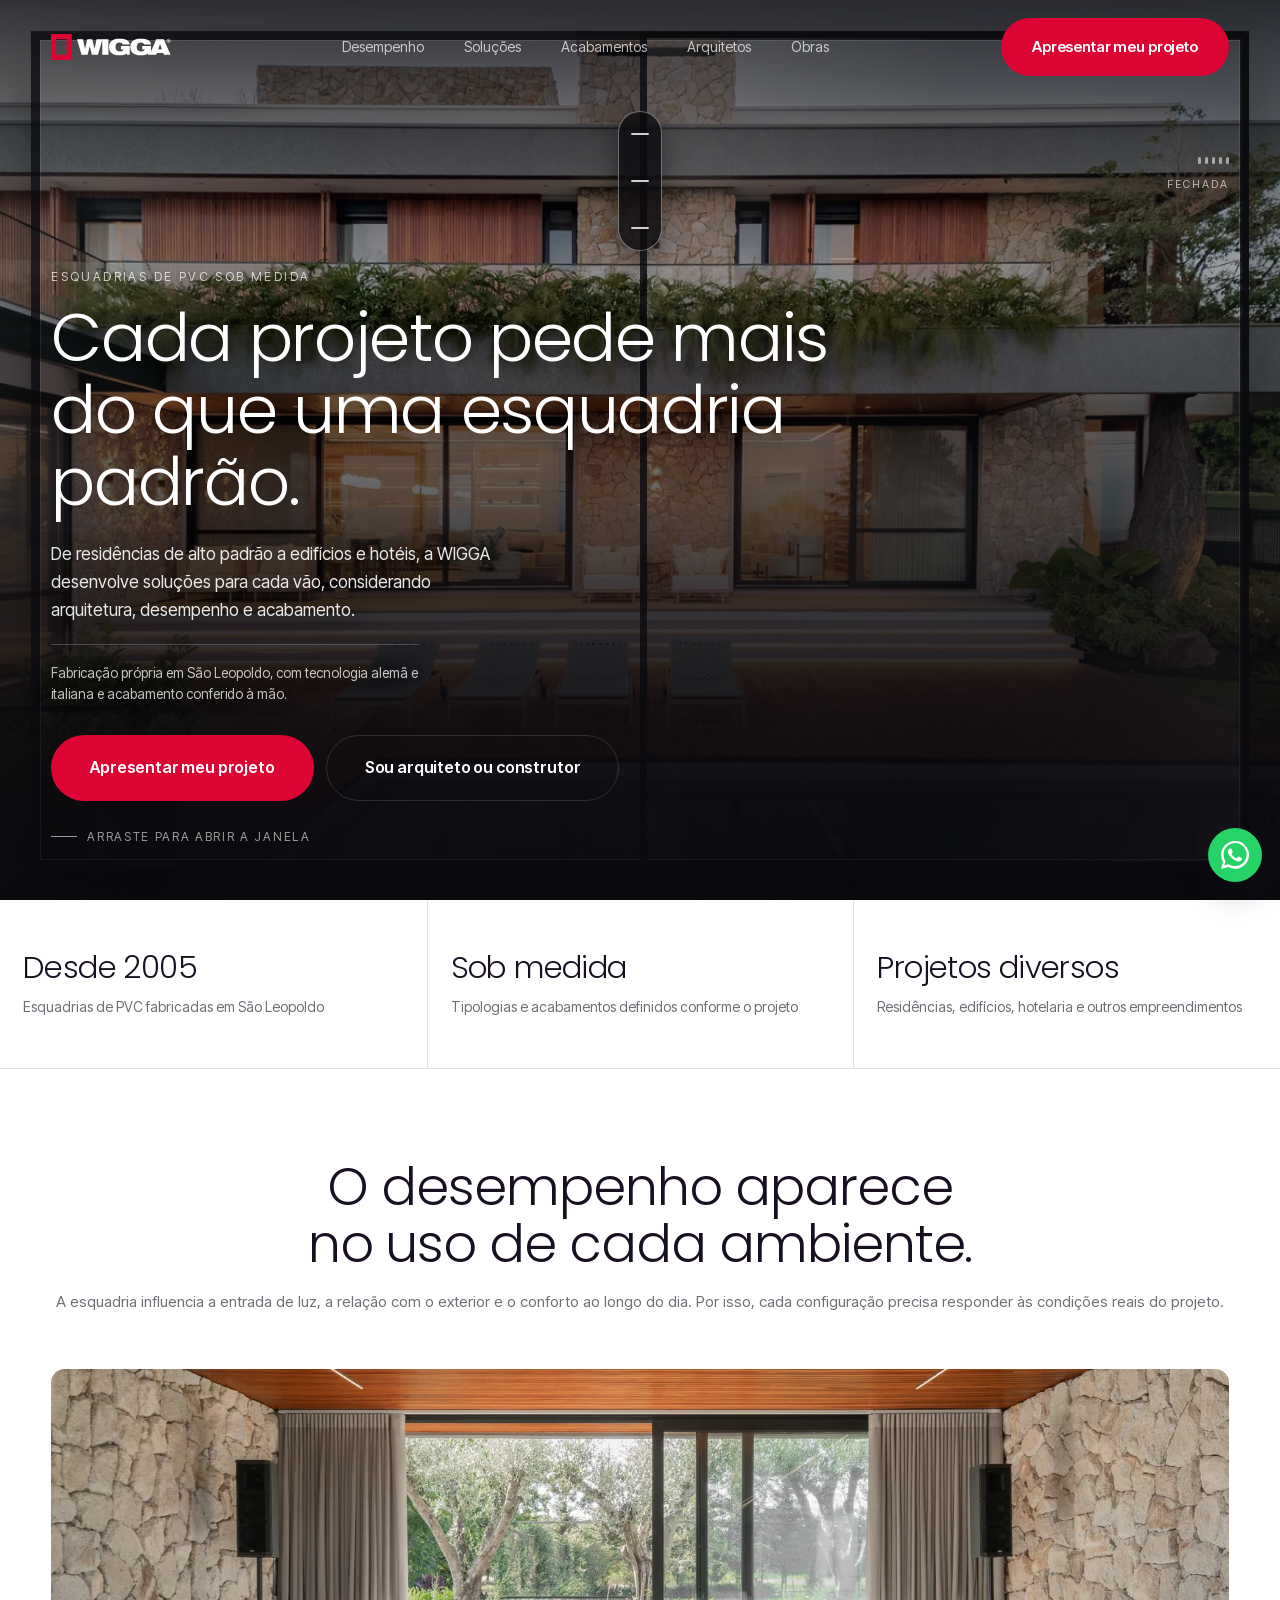
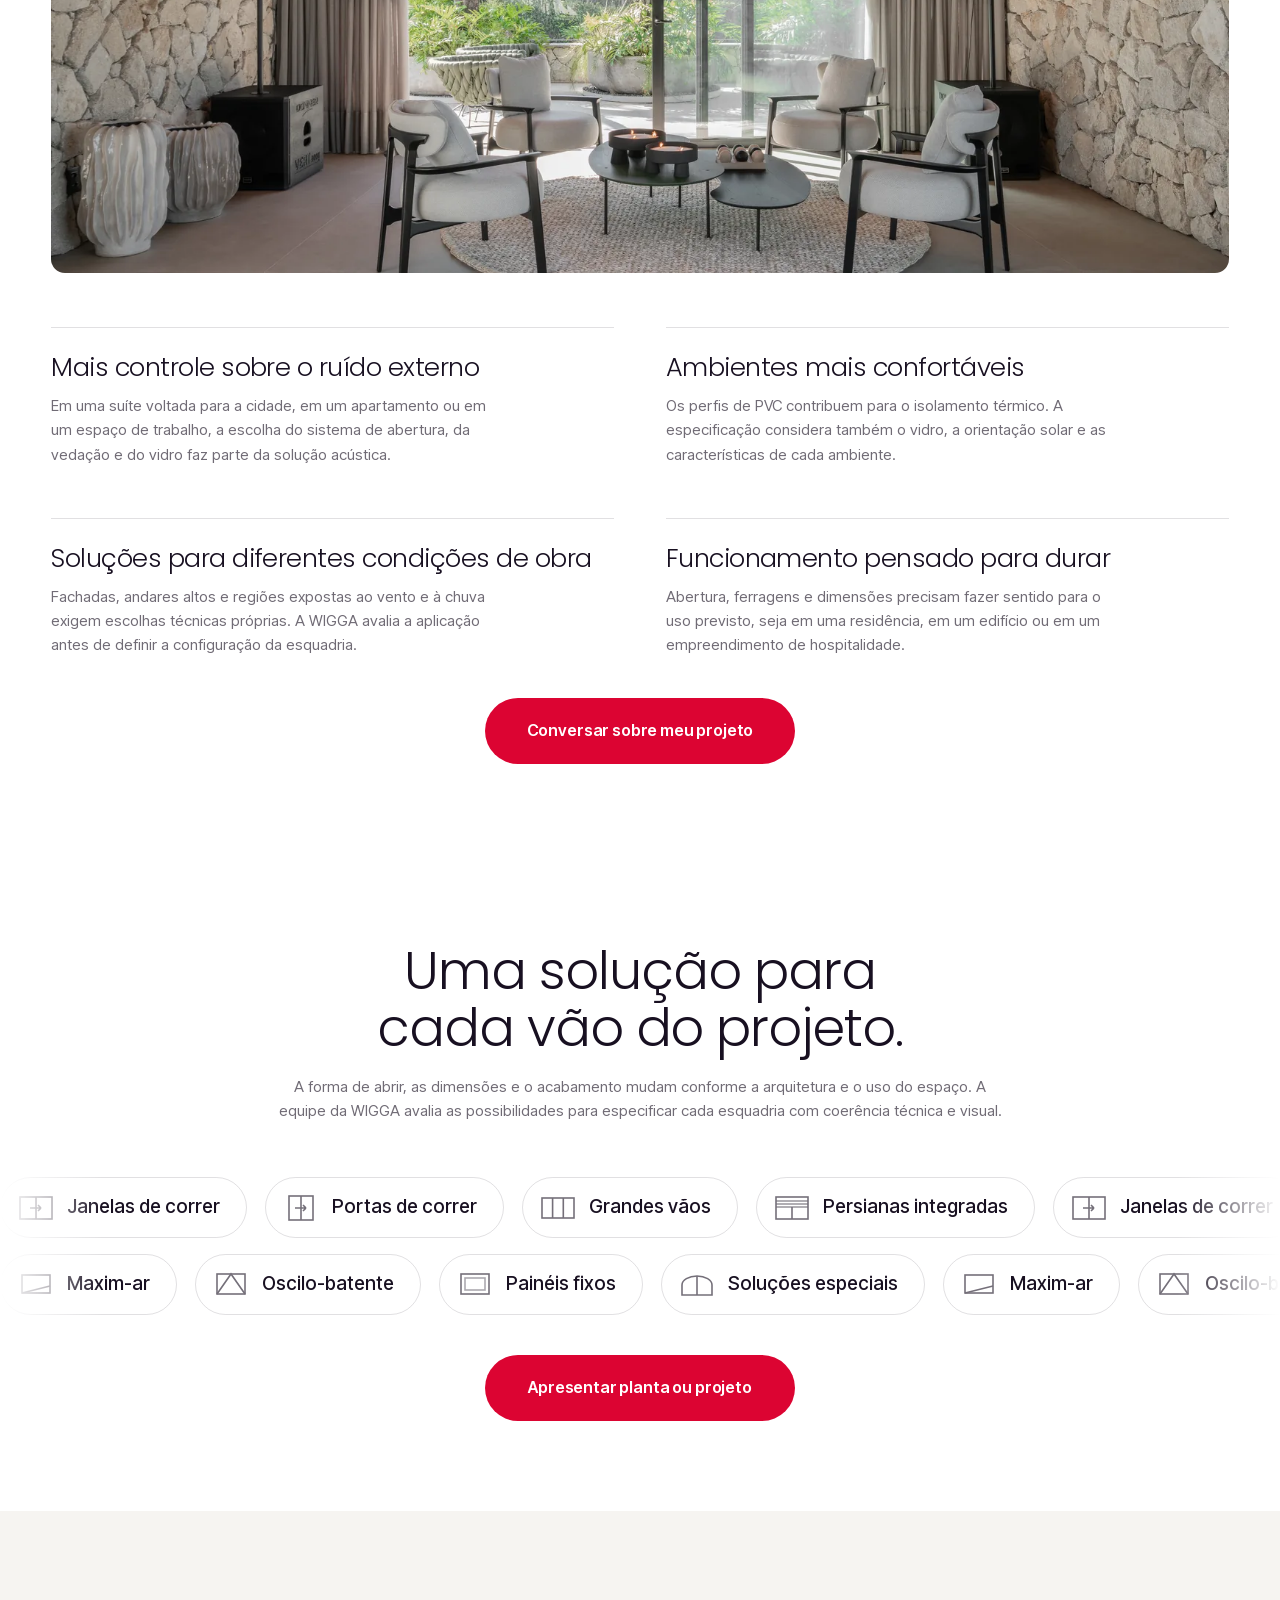
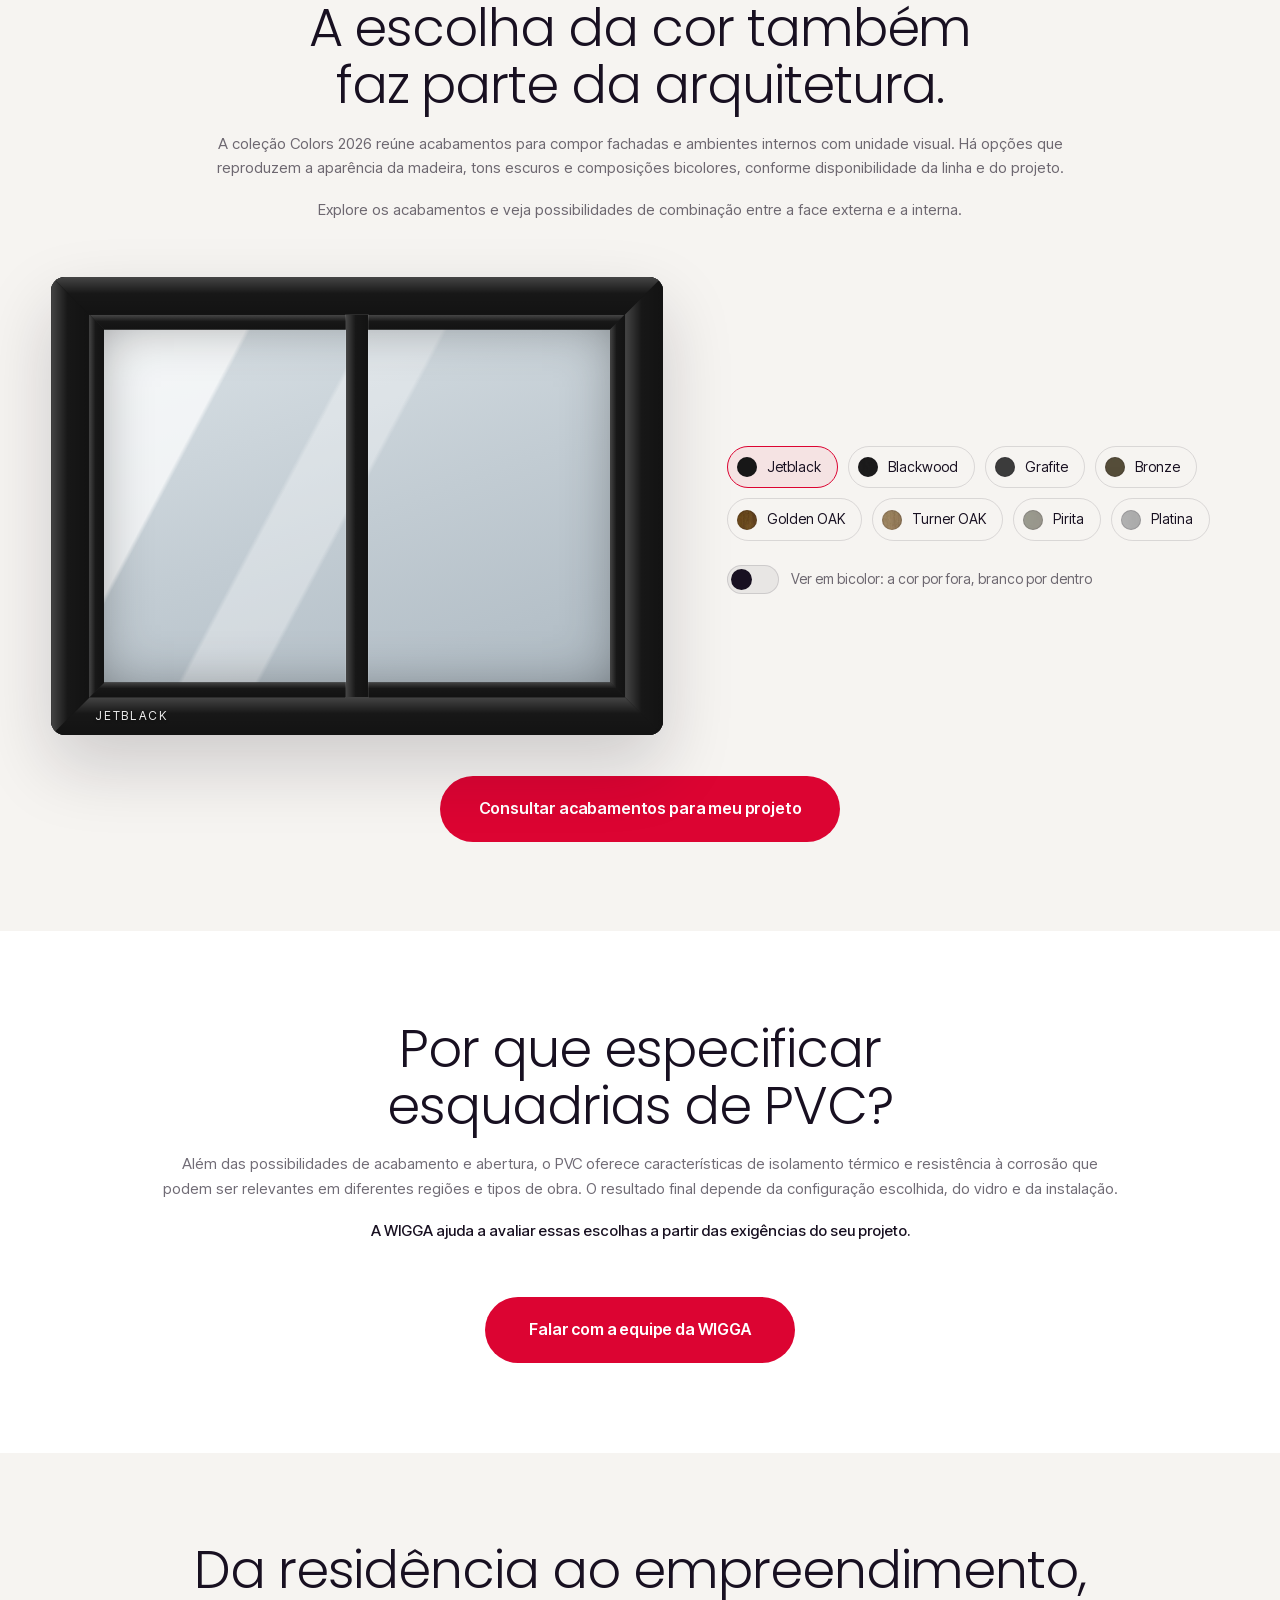
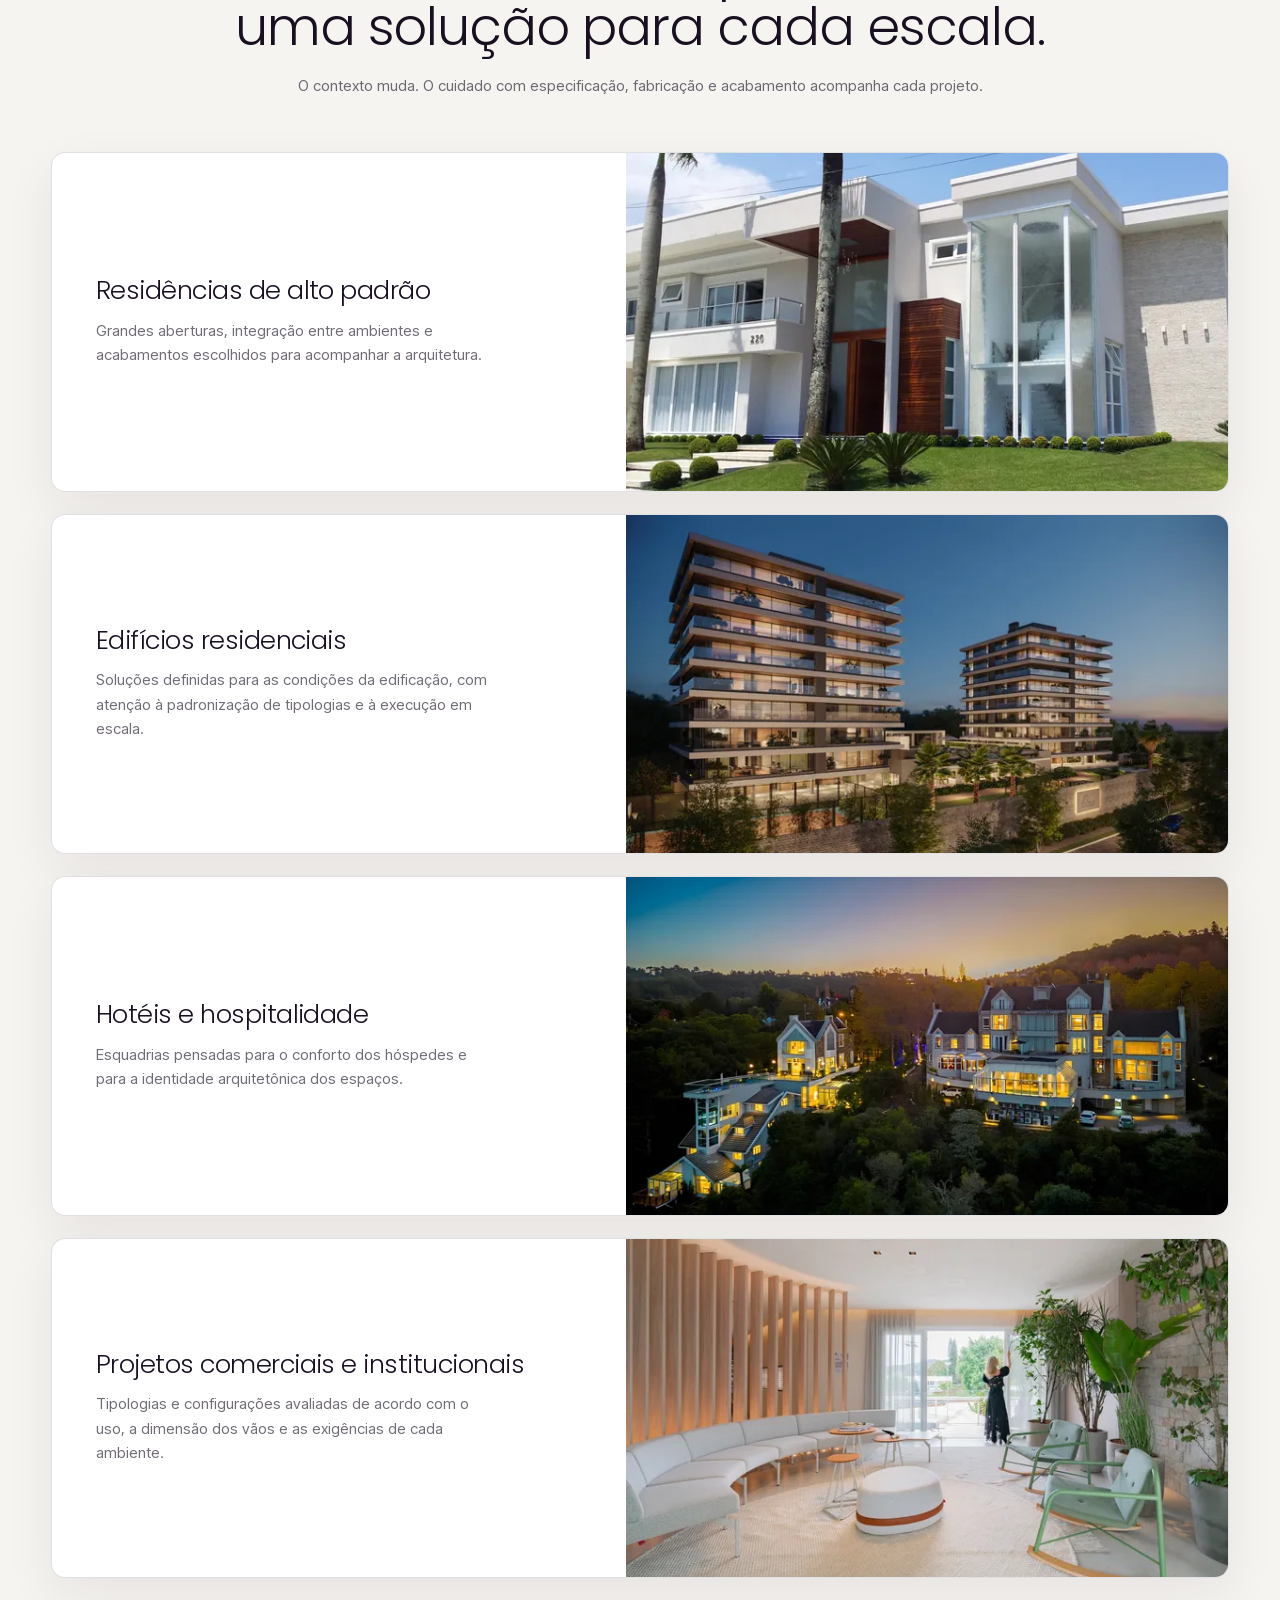
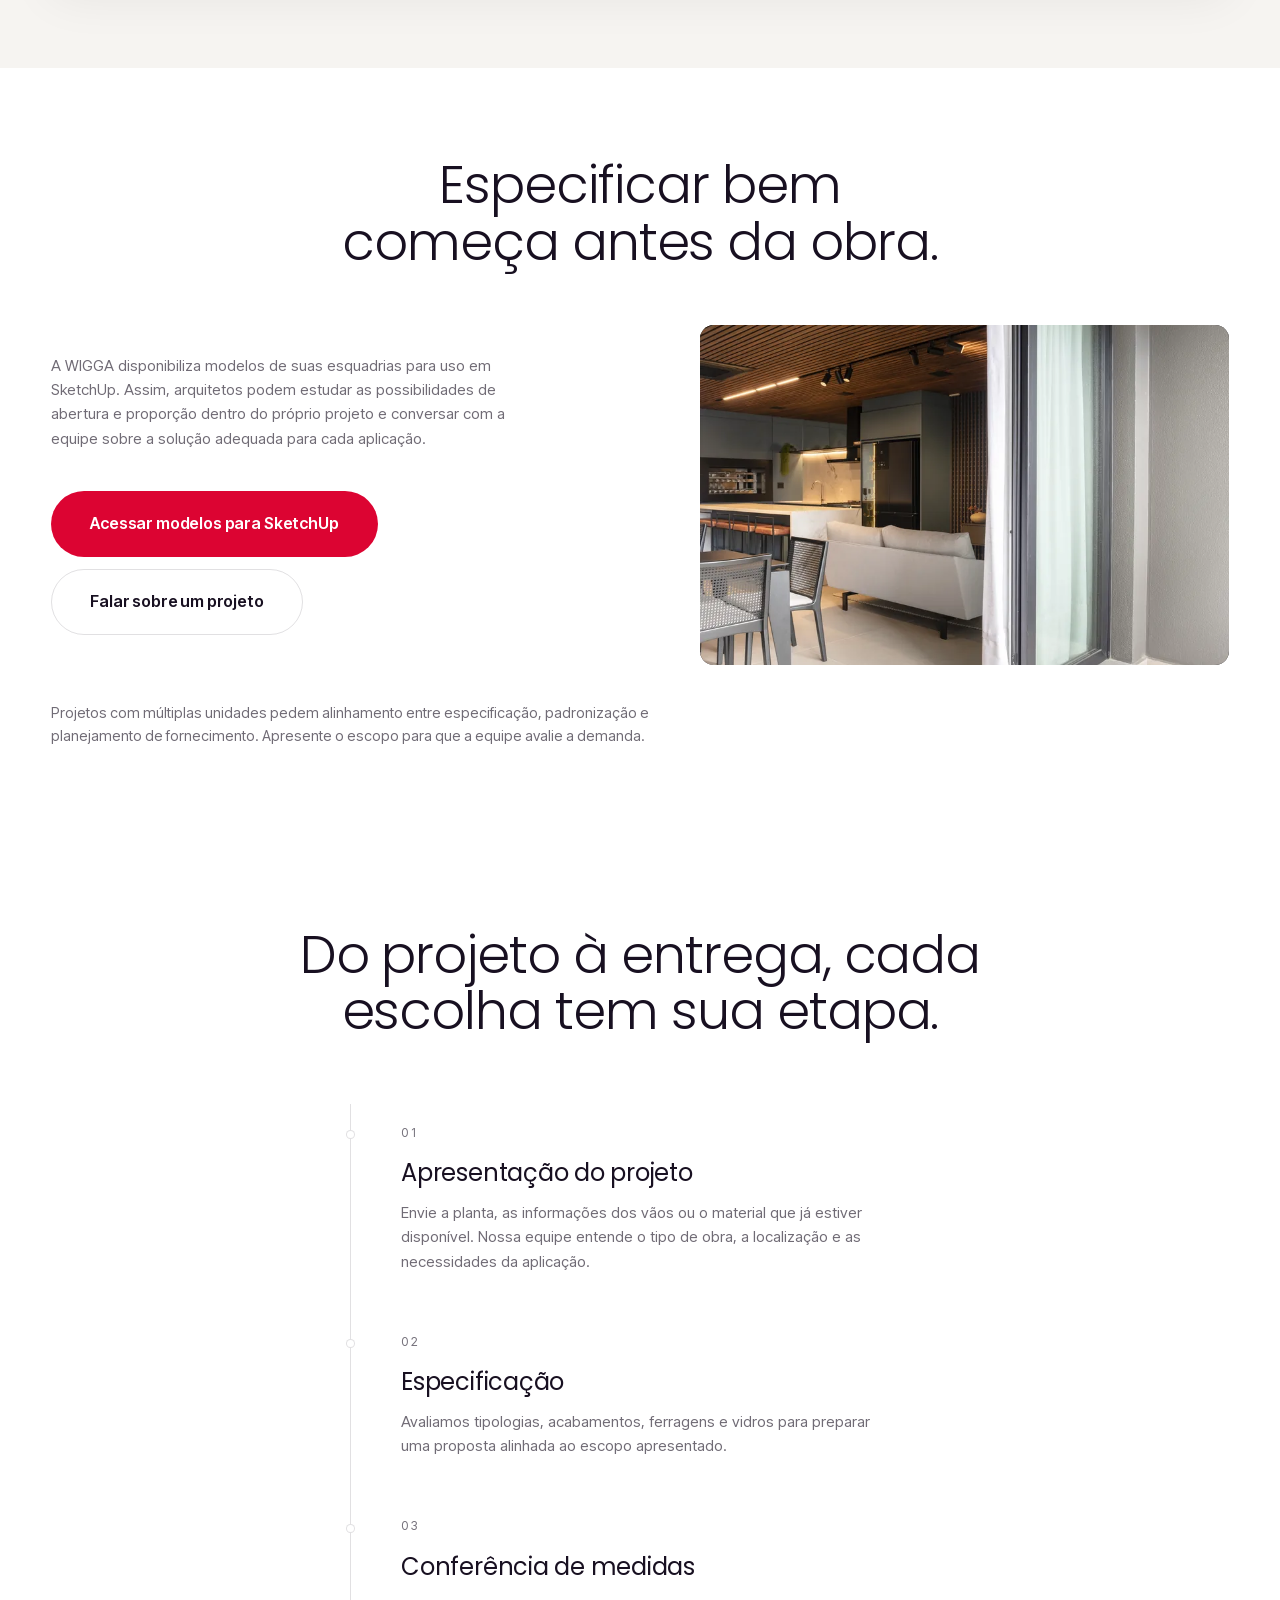
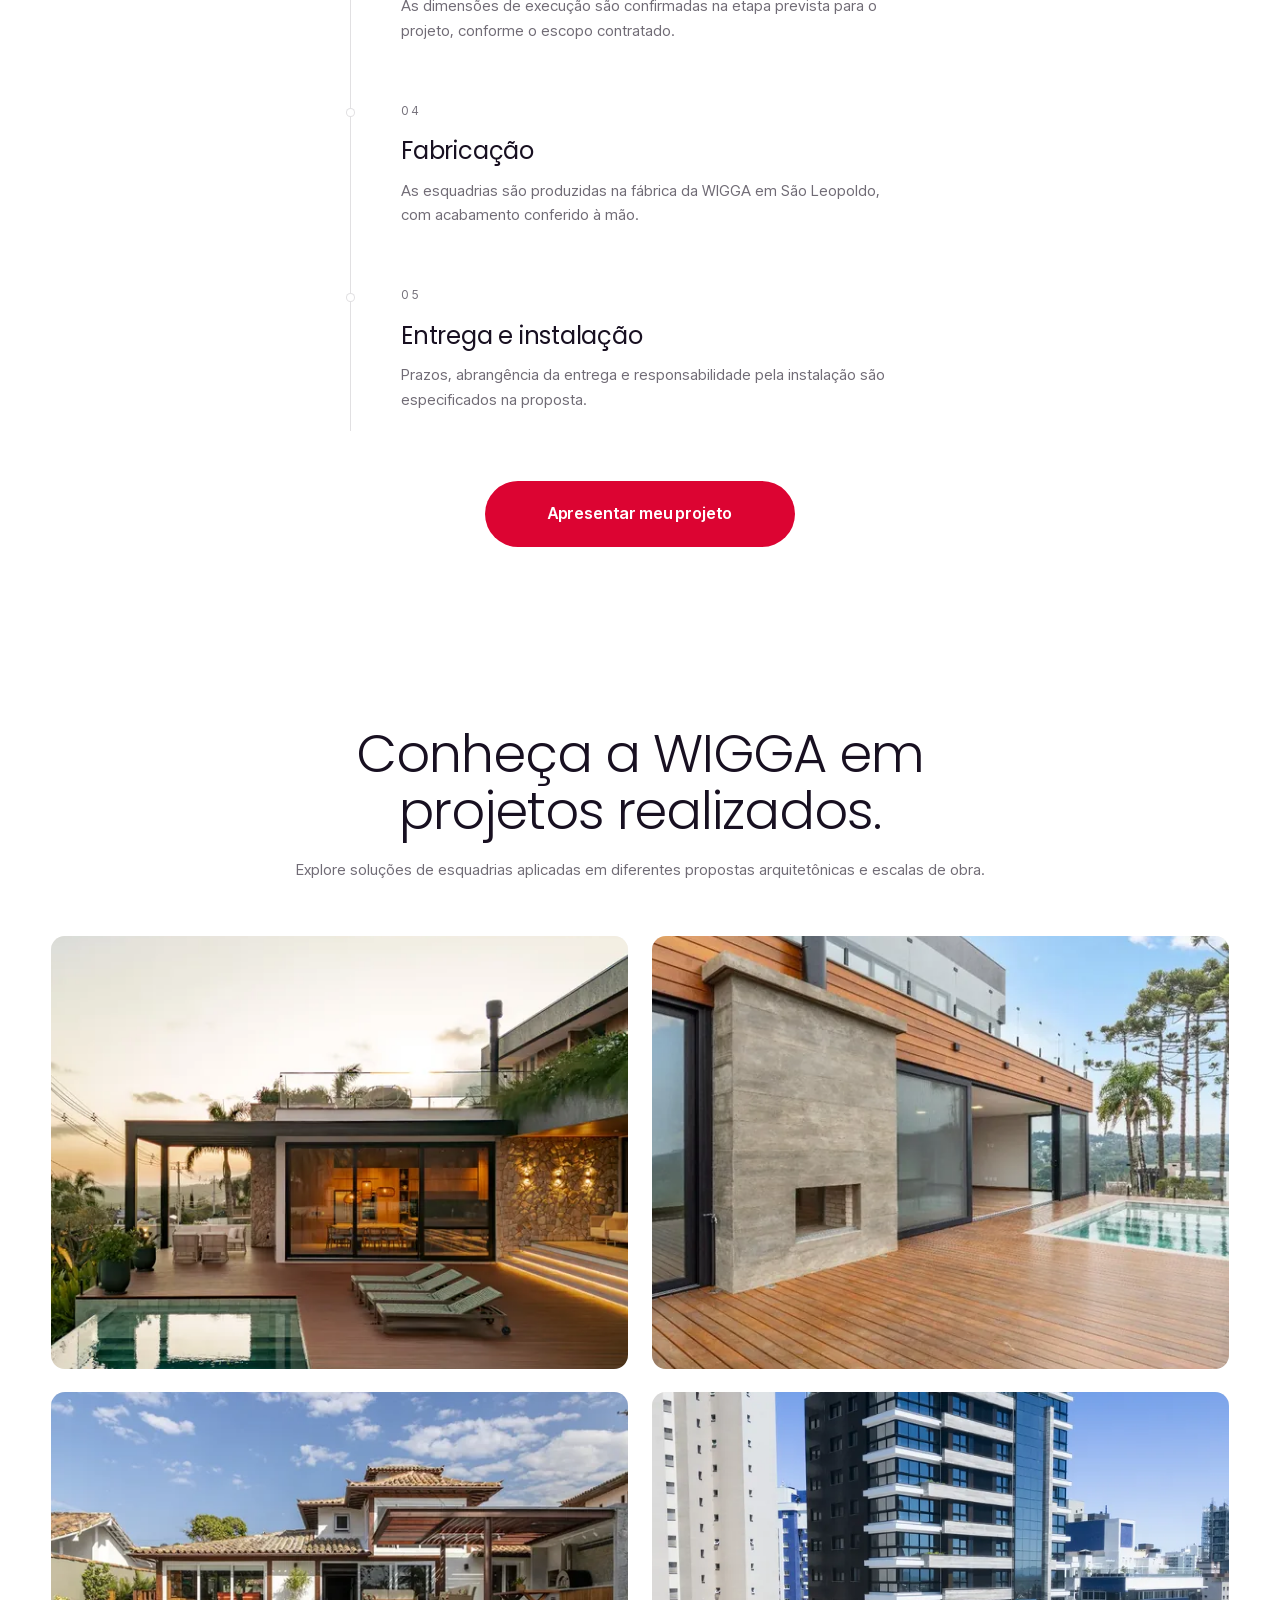
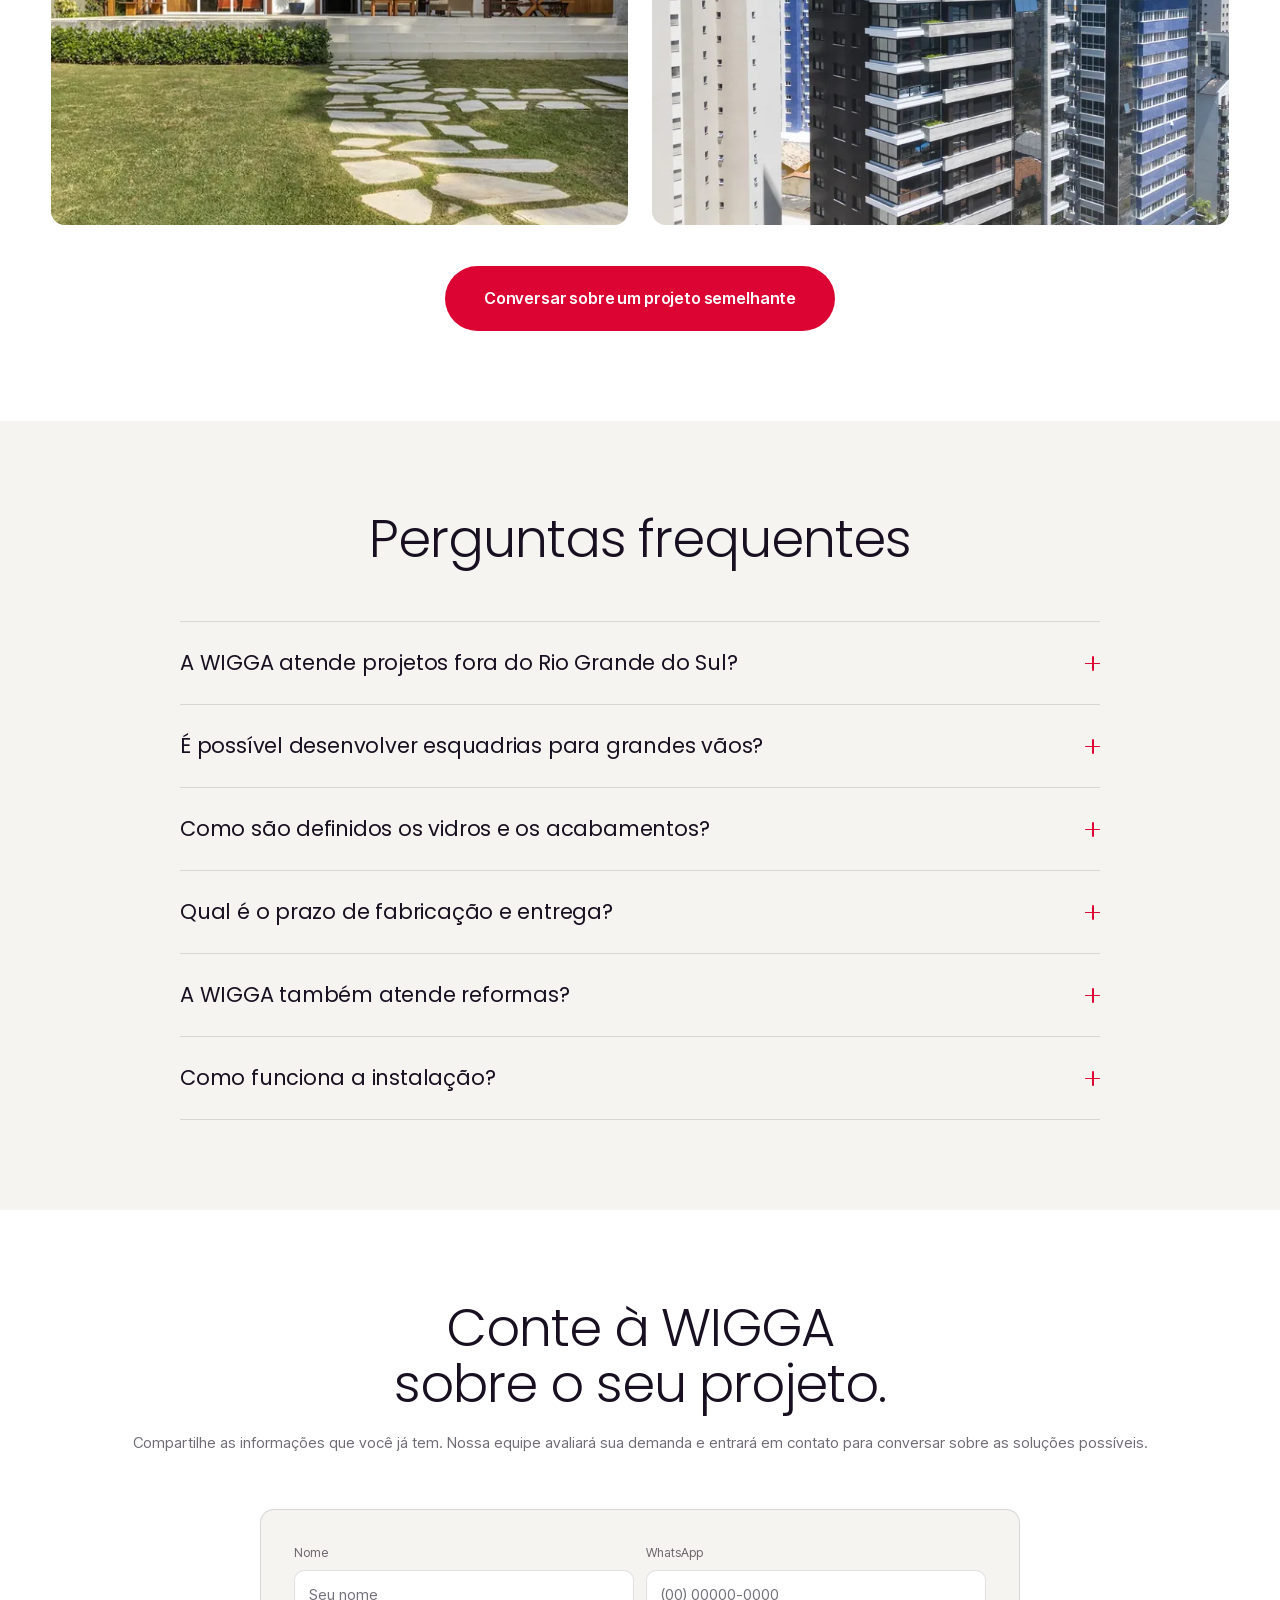
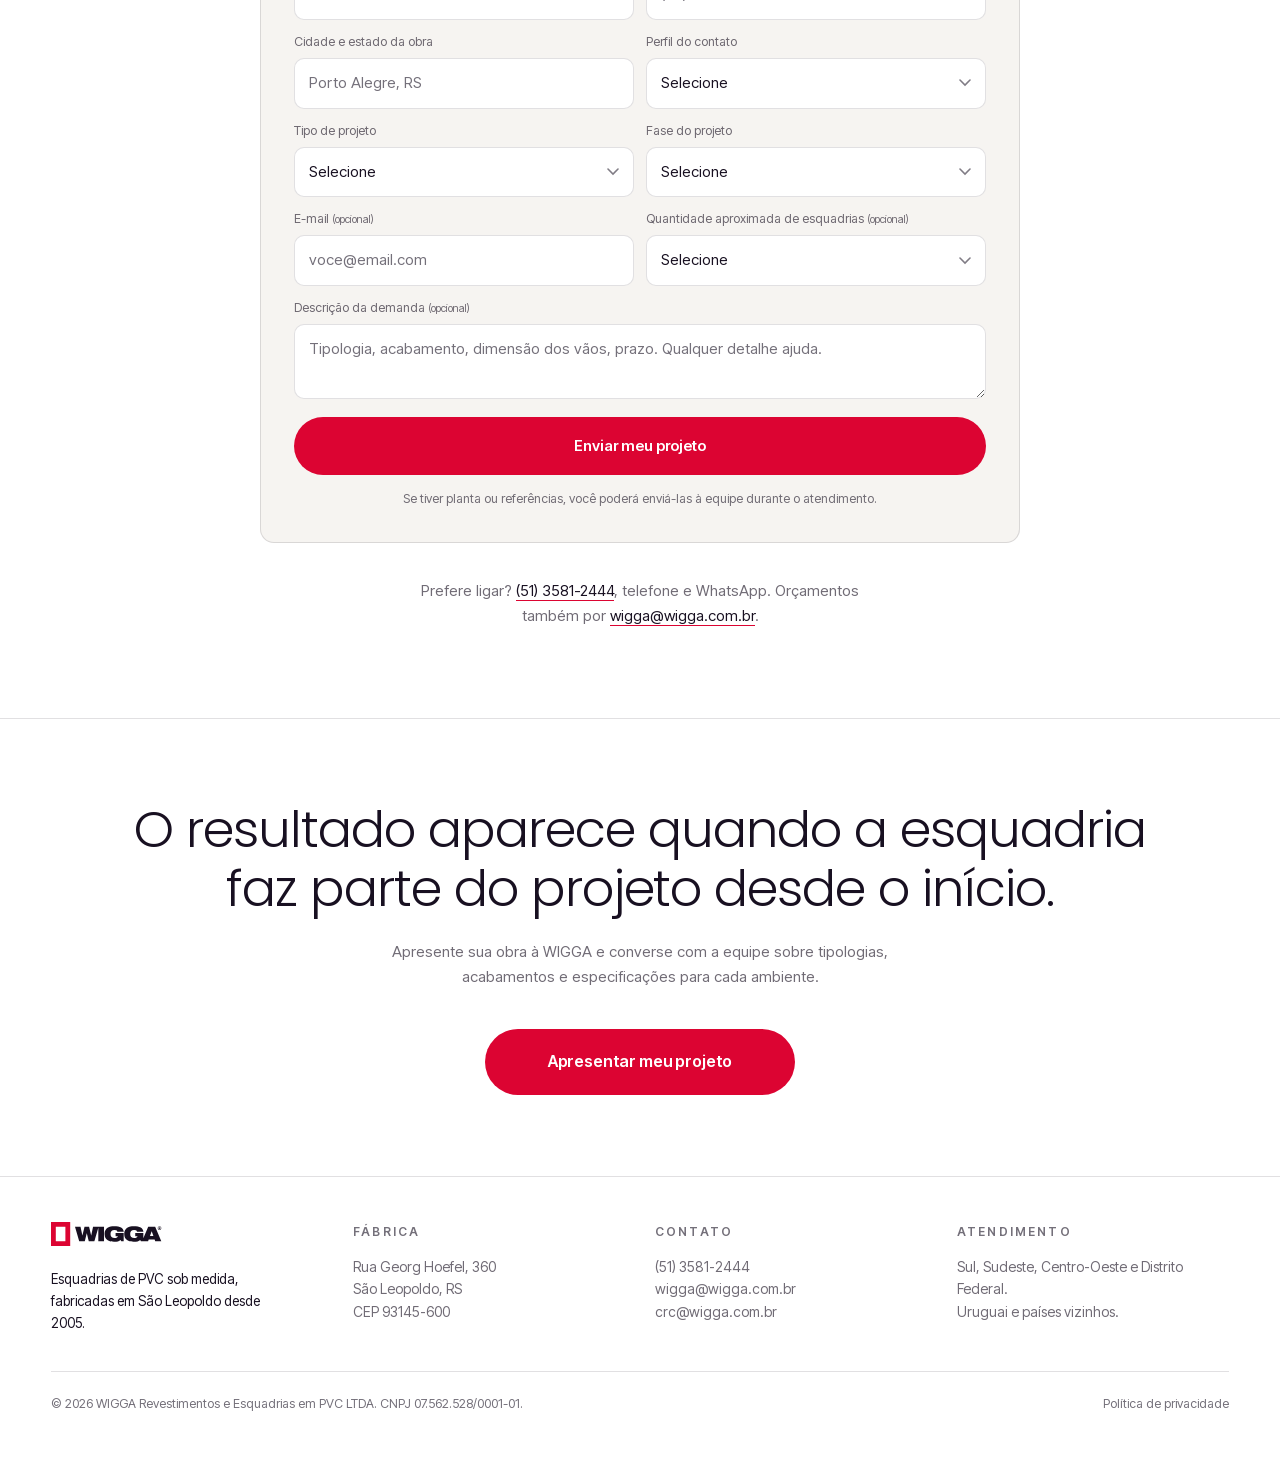
<file: index.html>
<!DOCTYPE html>
<html lang="pt-BR" class="no-js">
<head>
<meta charset="utf-8">
<meta name="viewport" content="width=device-width, initial-scale=1">
<title>Esquadrias de PVC sob medida para projetos de alto padrão | WIGGA</title>
<meta name="description" content="Esquadrias de PVC sob medida para residências, edifícios, hotéis e outros projetos de alto padrão. Apresente seu projeto à equipe da WIGGA.">
<link rel="canonical" href="https://wigga.com.br/">
<meta name="theme-color" content="#FFFFFF">
<meta name="robots" content="index,follow">

<meta property="og:type" content="website">
<meta property="og:locale" content="pt_BR">
<meta property="og:site_name" content="WIGGA">
<meta property="og:title" content="Esquadrias de PVC sob medida para projetos de alto padrão | WIGGA">
<meta property="og:description" content="Esquadrias de PVC sob medida para residências, edifícios, hotéis e outros projetos de alto padrão. Apresente seu projeto à equipe da WIGGA.">
<meta property="og:image" content="https://wigga.com.br/assets/img/hero-residencia-1400.webp">
<meta name="twitter:card" content="summary_large_image">

<link rel="icon" href="assets/img/favicon.svg?v=2" type="image/svg+xml">
<link rel="apple-touch-icon" href="assets/img/apple-touch-icon.png?v=2">

<link rel="preload" href="assets/fonts/Poppins-300.woff2" as="font" type="font/woff2" crossorigin>
<link rel="preload" href="assets/fonts/InterTight-var.woff2" as="font" type="font/woff2" crossorigin>
<link rel="preload" as="image" href="assets/img/hero-residencia-1400.webp" imagesrcset="assets/img/hero-residencia-1400.webp 1400w, assets/img/hero-residencia-2000.webp 2000w" imagesizes="100vw" media="(min-width:641px)" fetchpriority="high">
<link rel="preload" as="image" href="assets/img/hero-residencia-4x5-640.webp" imagesrcset="assets/img/hero-residencia-4x5-640.webp 640w, assets/img/hero-residencia-4x5-900.webp 900w" imagesizes="100vw" media="(max-width:640px)" fetchpriority="high">

<!-- Google Tag Manager -->
<!-- Fica depois dos preloads de propósito. O script é assíncrono e não segura
     o desenho da página, mas disputa banda com a imagem do topo, que é o que o
     Google cronometra nesta página. Esta ordem custa alguns milissegundos de
     medição e devolve isso no tempo de carregamento que o visitante sente. -->
<script>
(function(w,d,s,l,i){
  w[l]=w[l]||[];
  w[l].push({'gtm.start': new Date().getTime(),event:'gtm.js'});
  var f=d.getElementsByTagName(s)[0],
      j=d.createElement(s),
      dl=l!='dataLayer'?'&l='+l:'';
  j.async=true;
  j.src='https://www.googletagmanager.com/gtm.js?id='+i+dl;
  f.parentNode.insertBefore(j,f);
})(window,document,'script','dataLayer','GTM-WXN6D9RT');
</script>
<!-- End Google Tag Manager -->
<!--CSS--><style>@font-face{
font-family:'Poppins';
src:url('assets/fonts/Poppins-300.woff2') format('woff2');
font-weight:300; font-style:normal; font-display:swap;
}
@font-face{
font-family:'Poppins';
src:url('assets/fonts/Poppins-400.woff2') format('woff2');
font-weight:400; font-style:normal; font-display:swap;
}
@font-face{
font-family:'Inter Tight';
src:url('assets/fonts/InterTight-var.woff2') format('woff2-variations');
font-weight:100 900; font-style:normal; font-display:swap;
}
:root{
--paper:#FFFFFF;
--paper-2:#F6F4F1;
--ink:#0B0A0E;
--fg:#FFFFFF;
--fg-dim:rgba(255,255,255,.66);
--fg-faint:rgba(255,255,255,.58);
--on-paper:#181021;
--on-paper-dim:rgba(24,16,33,.62);
--on-paper-faint:rgba(24,16,33,.6);
--brand:#DC0432;
--zap:#25D366;
--zap-dark:#1FB457;
--line:rgba(255,255,255,.14);
--line-paper:rgba(24,16,33,.13);
--font-display:'Poppins',-apple-system,BlinkMacSystemFont,'Segoe UI',sans-serif;
--font-body:'Inter Tight',-apple-system,BlinkMacSystemFont,'Segoe UI',sans-serif;
--t-hero:clamp(32px,5.2vw,78px);
--t-h2:clamp(27px,4.1vw,58px);
--t-h3:clamp(19px,2vw,27px);
--t-body:clamp(15px,1.15vw,17px);
--lh-body:1.62;
--tracking-display:-.02em;
--section-py:clamp(55px,7vw,95px);
--maxw:1280px;
--gutter:clamp(20px,4vw,64px);
--radius:14px;
--radius-pill:999px;
--ease-out:cubic-bezier(.2,.8,.3,1);
--ease-inout:cubic-bezier(.7,0,.2,1);
}
*,*::before,*::after{box-sizing:border-box}
html{-webkit-text-size-adjust:100%}
body{
margin:0; background:var(--paper); color:var(--on-paper);
font-family:var(--font-body); font-size:var(--t-body); line-height:var(--lh-body);
font-weight:400; -webkit-font-smoothing:antialiased; overflow-x:hidden;
}
img{display:block;max-width:100%;height:auto}
a{color:inherit;text-decoration:none}
button,input,select,textarea{font:inherit;color:inherit}
h1,h2,h3,h4{margin:0;font-family:var(--font-display);font-weight:300;line-height:1.08;letter-spacing:var(--tracking-display)}
h1{font-size:var(--t-hero)}
h2{font-size:var(--t-h2)}
h3{font-size:var(--t-h3)}
h4{font-size:1rem}
p{margin:0}
::selection{background:var(--brand);color:#fff}
:focus-visible{outline:2px solid var(--brand);outline-offset:3px}
.wrap{width:100%;max-width:var(--maxw);margin-inline:auto;padding-inline:var(--gutter)}
.section{padding-block:var(--section-py);position:relative;background:var(--paper)}
.lead{color:var(--on-paper-dim);max-width:54ch}
.sr-only{position:absolute;width:1px;height:1px;padding:0;margin:-1px;overflow:hidden;clip:rect(0 0 0 0);white-space:nowrap;border:0}
.q-mob{display:none}
@media (max-width:640px){.q-mob{display:block}}
.lead--3{max-width:66ch}
.head{text-align:center;margin-bottom:clamp(34px,6vh,64px)}
.head h2{margin-inline:auto;max-width:24ch;text-wrap:balance}
.head .lead{margin-inline:auto;text-align:center;margin-top:18px}
.btn{
display:inline-flex;align-items:center;justify-content:center;gap:.6em;
padding:16px 30px;border-radius:var(--radius-pill);border:1px solid transparent;
font-family:var(--font-body);font-weight:600;font-size:15px;letter-spacing:-.01em;
cursor:pointer;text-align:center;
transition:transform .35s var(--ease-out),background-color .35s var(--ease-out),color .35s var(--ease-out),border-color .35s var(--ease-out);
}
.btn--primary{background:var(--brand);color:#fff}
.btn--primary:hover{transform:translateY(-2px);background:#f10a3c}
.btn--zap{background:var(--zap);color:#07240F}
.btn--zap:hover{transform:translateY(-2px);background:var(--zap-dark);color:#fff}
.btn--zap svg{width:19px;height:19px;flex:0 0 auto;fill:currentColor}
.btn--ghost{border-color:var(--line-paper);color:var(--on-paper);background:transparent}
.btn--ghost:hover{border-color:var(--on-paper);transform:translateY(-2px)}
.hero .btn--ghost{border-color:var(--line);color:var(--fg)}
.hero .btn--ghost:hover{border-color:var(--fg)}
.btn--lg{padding:19px 38px;font-size:16px}
.cta-linha{display:flex;flex-wrap:wrap;gap:12px;align-items:center;margin-top:clamp(30px,4.5vh,48px)}
.cta-linha--c{justify-content:center}
.cta-linha--c .btn--lg{min-width:310px}
.nav{
position:fixed;inset:0 0 auto 0;z-index:60;color:var(--fg);
display:flex;align-items:center;justify-content:space-between;gap:20px;
padding:18px var(--gutter);border-bottom:1px solid transparent;
transition:background-color .4s var(--ease-out),color .4s var(--ease-out),padding .4s var(--ease-out),border-color .4s var(--ease-out);
}
.nav.is-stuck{background:rgba(255,255,255,.94);backdrop-filter:blur(14px);color:var(--on-paper);padding-block:12px;border-bottom-color:var(--line-paper)}
.nav__logo{display:flex;align-items:center;gap:12px}
.nav__logo svg{height:26px;width:auto}
.nav__links{display:flex;align-items:center;gap:6px}
.nav__links a{
padding:9px 16px;border-radius:var(--radius-pill);border:1px solid transparent;
font-size:14px;opacity:.72;transition:opacity .3s var(--ease-out),border-color .3s var(--ease-out);
}
.nav__links a:hover{opacity:1;border-color:currentColor}
.nav__cta{white-space:nowrap}
.nav__cta svg{width:18px;height:18px;flex:0 0 auto;fill:currentColor}
@media (max-width:900px){.nav__links{display:none}.nav__cta{padding:12px 18px;font-size:13.5px}}
@media (max-width:420px){.nav__cta{padding:11px 15px;font-size:12.5px;gap:.45em}.nav__logo svg{height:22px}}
.hero{position:relative;height:100svh;min-height:600px;overflow:hidden;background:var(--ink);color:var(--fg)}
.hero__stage{position:absolute;inset:0;--sash:0;--inset:clamp(14px,2.4vw,34px)}
.hero__layer{position:absolute;inset:0;will-change:transform}
.hero__layer picture{display:block;width:100%;height:100%}
.hero__layer img{width:100%;height:100%;object-fit:cover;object-position:center}
.hero__out{filter:saturate(1.22) contrast(1.1) brightness(1.1)}
.hero__in{
filter:saturate(.86) contrast(1.02) brightness(.8) hue-rotate(-6deg);
clip-path:inset(0 calc(var(--sash) * 46%) 0 0);
}
.hero__in::after{
content:'';position:absolute;inset:0;pointer-events:none;
background:linear-gradient(107deg,rgba(255,255,255,.14) 0%,rgba(255,255,255,0) 26%,rgba(255,255,255,0) 62%,rgba(255,255,255,.07) 100%);
}
.hero__veil{position:absolute;inset:0;pointer-events:none;
background:linear-gradient(180deg,rgba(11,10,14,.78) 0%,rgba(11,10,14,.14) 30%,rgba(11,10,14,.3) 56%,rgba(11,10,14,.92) 88%,rgba(11,10,14,.97) 100%)}
.hero__frame{position:absolute;inset:0;pointer-events:none;z-index:3}
.hero__frame::before{
content:'';position:absolute;inset:var(--inset);
border:clamp(5px,.72vw,10px) solid rgba(11,10,14,.8);
box-shadow:0 0 0 1px rgba(255,255,255,.1) inset,0 30px 70px rgba(0,0,0,.4);
}
.hero__sash{
position:absolute;top:var(--inset);bottom:var(--inset);
left:50%;right:var(--inset);
border:clamp(4px,.56vw,7px) solid rgba(11,10,14,.8);
transform:translateX(calc(var(--sash) * -92%));
z-index:4;
}
.hero__sash::after{
content:'';position:absolute;inset:0;pointer-events:none;
background:linear-gradient(122deg,rgba(255,255,255,.1) 0%,rgba(255,255,255,0) 30%,rgba(255,255,255,0) 70%,rgba(255,255,255,.05) 100%);
}
.hero__grip{
position:absolute;top:clamp(104px,21svh,250px);z-index:8;
left:calc(50% - var(--sash) * .92 * (50% - var(--inset)));
transform:translate(-50%,-50%);
width:clamp(44px,3.4vw,54px);height:clamp(112px,13vh,150px);
border-radius:var(--radius-pill);
background:rgba(11,10,14,.82);border:1px solid rgba(255,255,255,.4);
box-shadow:0 10px 30px rgba(0,0,0,.45);
display:grid;place-items:center;gap:5px;
cursor:grab;touch-action:none;pointer-events:auto;
}
.hero__grip:active{cursor:grabbing}
.hero__grip span{display:block;width:18px;height:1.5px;background:rgba(255,255,255,.8);border-radius:2px}
.hero__grip::after{
content:'';position:absolute;inset:-14px;border-radius:var(--radius-pill);
border:1px solid rgba(255,255,255,.14);opacity:0;transform:scale(.88);
transition:opacity .4s var(--ease-out),transform .4s var(--ease-out);
}
.hero__grip:hover::after,.hero__grip:focus-visible::after{opacity:1;transform:scale(1)}
.hero__grip.is-pulsing{animation:gripPulse 2.6s var(--ease-inout) 1.2s 2}
@keyframes gripPulse{0%,100%{box-shadow:0 0 0 0 rgba(220,4,50,0)}40%{box-shadow:0 0 0 12px rgba(220,4,50,.16)}}
.hero__meter{
position:absolute;right:clamp(30px,4vw,58px);top:clamp(96px,14vh,150px);
z-index:6;display:flex;flex-direction:column;align-items:flex-end;gap:12px;pointer-events:none;
}
.hero__bars{display:flex;align-items:flex-end;gap:4px;height:38px}
.hero__bars i{
display:block;width:3px;border-radius:2px;background:rgba(255,255,255,.55);
height:calc(7px + var(--sash) * var(--h,26px));
transition:height .18s var(--ease-out),background-color .5s var(--ease-out);
}
.hero__bars i:nth-child(1){--h:14px}
.hero__bars i:nth-child(2){--h:30px}
.hero__bars i:nth-child(3){--h:22px}
.hero__bars i:nth-child(4){--h:34px}
.hero__bars i:nth-child(5){--h:18px}
.hero__stage.is-open .hero__bars i{background:var(--brand)}
.hero__meter small{
position:relative;font-size:11px;letter-spacing:.18em;text-transform:uppercase;color:var(--fg-dim);
display:flex;gap:8px;align-items:center;min-height:1.2em;
}
.hero__meter small span{opacity:0;position:absolute;right:0;transition:opacity .35s var(--ease-out)}
.hero__meter small span.is-on{opacity:1;position:relative}
.hero__content{position:absolute;left:0;right:0;bottom:0;z-index:5;padding-bottom:clamp(38px,6vh,74px);pointer-events:none}
.hero__content::before{
content:'';position:absolute;inset:-14% 0 0;z-index:-1;pointer-events:none;
background:linear-gradient(180deg,rgba(11,10,14,0) 0%,rgba(11,10,14,.28) 34%,rgba(11,10,14,.5) 68%,rgba(11,10,14,.52) 100%);
}
.hero__content .btn,.hero__content a{pointer-events:auto}
.hero__kicker{
margin-bottom:16px;font-size:12px;letter-spacing:.2em;text-transform:uppercase;
color:rgba(255,255,255,.72);text-shadow:0 1px 14px rgba(0,0,0,.55)
}
.hero h1{max-width:20ch;text-shadow:0 2px 40px rgba(0,0,0,.45)}
.hero h1 em{font-style:normal;color:var(--brand);font-weight:400}
.hero__sub{margin-top:22px;max-width:46ch;color:rgba(255,255,255,.9);font-size:clamp(15px,1.35vw,19px);text-shadow:0 1px 18px rgba(0,0,0,.5)}
.hero__prova{
margin-top:20px;padding-top:18px;max-width:46ch;
border-top:1px solid rgba(255,255,255,.22);
font-size:clamp(13px,1.05vw,14.5px);line-height:1.55;
color:rgba(255,255,255,.76);text-shadow:0 1px 16px rgba(0,0,0,.5)
}
.hero__actions{margin-top:30px;display:flex;flex-wrap:wrap;gap:12px;align-items:center}
.hero__hint{
margin-top:26px;display:inline-flex;align-items:center;gap:10px;
font-size:12px;letter-spacing:.14em;text-transform:uppercase;color:var(--fg-faint);
transition:opacity .5s var(--ease-out)
}
.hero__hint.is-done{opacity:0}
.hero__hint i{display:block;width:26px;height:1px;background:currentColor;animation:hintSlide 2.4s var(--ease-inout) infinite}
@keyframes hintSlide{0%,100%{transform:translateX(0);opacity:.4}50%{transform:translateX(-8px);opacity:1}}
@media (max-height:790px){
.hero h1{font-size:clamp(28px,4.4vw,56px)}
.hero__sub{margin-top:14px;font-size:14.5px;max-width:44ch}
.hero__actions{margin-top:18px}
.hero__hint{margin-top:14px}
.hero__content{padding-bottom:clamp(22px,4vh,44px)}
.hero__meter{top:clamp(80px,11vh,120px)}
}
@media (max-width:860px){
.hero__in{clip-path:inset(0 calc(var(--sash) * 42%) 0 0)}
.hero h1{max-width:20ch}
}
@media (max-width:640px){
.hero h1{font-size:clamp(23px,6.9vw,32px);line-height:1.16;max-width:none}
.hero__actions{flex-direction:column;align-items:stretch;gap:10px}
.hero__actions .btn{width:100%}
.cta-linha .btn{width:100%}
.head{margin-bottom:clamp(28px,5vh,44px)}
.hero__prova{display:none}
}
.stats{background:var(--paper);border-bottom:1px solid var(--line-paper)}
.stats__grid{display:grid;grid-template-columns:repeat(3,1fr)}
.stats__item{padding:clamp(30px,4vw,54px) clamp(14px,1.8vw,28px);border-left:1px solid var(--line-paper)}
.stats__item:first-child{border-left:0}
.stats__item b{
display:block;font-family:var(--font-display);font-weight:300;
font-size:clamp(23px,2.4vw,36px);letter-spacing:-.02em;line-height:1.1;
font-variant-numeric:tabular-nums;white-space:nowrap;color:var(--on-paper);
}
.stats__item>span{display:block;margin-top:12px;color:var(--on-paper-dim);font-size:14px;line-height:1.45}
@media (max-width:760px){
.stats__grid{grid-template-columns:1fr}
.stats__item{border-left:0;border-top:1px solid var(--line-paper)}
.stats__item:first-child{border-top:0}
}
.perf__media{position:relative;border-radius:var(--radius);overflow:hidden;aspect-ratio:21/9;margin:0 0 clamp(36px,6vh,68px)}
.perf__media img{width:100%;height:100%;object-fit:cover}
.perf__list{display:grid;grid-template-columns:repeat(2,minmax(0,1fr));gap:clamp(26px,4vw,54px)}
.perf__item{padding-top:26px;border-top:1px solid var(--line-paper)}
.perf__item h3{margin-bottom:12px}
.perf__item p{color:var(--on-paper-dim);max-width:50ch}
@media (max-width:860px){
.perf__list{grid-template-columns:1fr}
.perf__media{aspect-ratio:16/10}
}
.marquee{overflow:hidden;display:flex;user-select:none;-webkit-mask-image:linear-gradient(90deg,transparent,#000 8%,#000 92%,transparent);mask-image:linear-gradient(90deg,transparent,#000 8%,#000 92%,transparent)}
.marquee__track{display:flex;flex:0 0 auto;min-width:100%;animation:marquee var(--dur,46s) linear infinite}
.marquee--rev .marquee__track{animation-direction:reverse}
.marquee:hover .marquee__track{animation-play-state:paused}
@keyframes marquee{from{transform:translateX(0)}to{transform:translateX(-50%)}}
.marquee__item{
display:inline-flex;align-items:center;gap:14px;margin-right:18px;
padding:14px 26px 14px 18px;border:1px solid var(--line-paper);border-radius:var(--radius-pill);
font-size:clamp(15px,1.5vw,19px);font-weight:500;white-space:nowrap;color:var(--on-paper)
}
.marquee__item svg{width:34px;height:26px;flex:0 0 auto;opacity:.6}
.typo__rows{display:flex;flex-direction:column;gap:16px}
.colors{background:var(--paper-2)}
.colors__grid{display:grid;grid-template-columns:minmax(0,1fr) minmax(0,.82fr);gap:clamp(32px,5vw,72px);align-items:center}
.sampler{
position:relative;aspect-ratio:4/3;border-radius:var(--radius);overflow:hidden;
--marco:clamp(20px,3vw,38px);
--folha:clamp(8px,1.2vw,15px);
background:
linear-gradient(118deg,rgba(255,255,255,.72) 0 26%,rgba(255,255,255,0) 26.6% 40%,rgba(255,255,255,.34) 40.6% 49%,rgba(255,255,255,0) 49.6%),
linear-gradient(160deg,#dfe6ea,#c2ccd3 52%,#aab6bf);
box-shadow:0 30px 70px rgba(24,16,33,.18)
}
.sampler__frame{position:absolute;inset:0;pointer-events:none}
.sampler__frame::before{
content:'';position:absolute;inset:0;border:var(--marco) solid var(--sw,#171717);
box-shadow:0 0 0 1px rgba(255,255,255,.12) inset,inset 0 0 60px rgba(0,0,0,.45)
}
.sampler__bar{
--t:var(--marco);
position:absolute;background-color:var(--sw,#171717);
background-size:cover;background-position:center;background-repeat:no-repeat
}
.sampler__bar::after{
content:'';position:absolute;inset:0;
background:linear-gradient(var(--luz,180deg),rgba(255,255,255,.2),rgba(255,255,255,0) 44%,rgba(0,0,0,.2))
}
.sampler__bar--t,.sampler__bar--b{left:0;right:0;height:var(--t);background-image:var(--tex-h)}
.sampler__bar--l,.sampler__bar--r{top:0;bottom:0;width:var(--t);background-image:var(--tex-v);--luz:90deg}
.sampler__bar--t{top:0;clip-path:polygon(0 0,100% 0,calc(100% - var(--t)) 100%,var(--t) 100%)}
.sampler__bar--b{bottom:0;clip-path:polygon(var(--t) 0,calc(100% - var(--t)) 0,100% 100%,0 100%)}
.sampler__bar--l{left:0;clip-path:polygon(0 0,100% var(--t),100% calc(100% - var(--t)),0 100%)}
.sampler__bar--r{right:0;clip-path:polygon(100% 0,100% 100%,0 calc(100% - var(--t)),0 var(--t))}
.sampler__sash{position:absolute;inset:var(--marco)}
.sampler__sash .sampler__bar{--t:var(--folha);background-color:var(--sw-in,var(--sw,#171717))}
.sampler__sash .sampler__bar--t,.sampler__sash .sampler__bar--b{background-image:var(--tex-in-h,var(--tex-h))}
.sampler__sash .sampler__bar--l,.sampler__sash .sampler__bar--r{background-image:var(--tex-in-v,var(--tex-v))}
.sampler__mullion{
position:absolute;top:var(--marco);bottom:var(--marco);left:50%;
width:clamp(13px,1.8vw,22px);transform:translateX(-50%);z-index:2;
background-color:var(--sw,#171717);background-image:var(--tex-v);
background-size:cover;background-position:center;
box-shadow:0 0 0 1px rgba(255,255,255,.1)
}
.sampler__mullion::after{
content:'';position:absolute;inset:0;
background:linear-gradient(90deg,rgba(255,255,255,.2),rgba(255,255,255,0) 44%,rgba(0,0,0,.2))
}
.sampler__legend{
position:absolute;z-index:3;
left:calc(var(--marco) + 6px);
bottom:calc((var(--marco) - 14px) / 2);
font-size:12px;line-height:14px;letter-spacing:.14em;text-transform:uppercase;
color:var(--sw-txt,rgba(255,255,255,.92));
text-shadow:var(--sw-txt-sombra,0 1px 3px rgba(0,0,0,.45));
transition:color .5s var(--ease-out)
}
.swatches{display:flex;flex-wrap:wrap;gap:10px;margin-top:28px}
.swatch{
display:flex;align-items:center;gap:10px;padding:9px 16px 9px 9px;border-radius:var(--radius-pill);
border:1px solid var(--line-paper);background:transparent;cursor:pointer;font-size:14px;
transition:border-color .3s var(--ease-out),transform .3s var(--ease-out)
}
.swatch i{
width:20px;height:20px;border-radius:50%;flex:0 0 auto;
background-size:cover;background-position:center;
box-shadow:0 0 0 1px rgba(24,16,33,.14) inset
}
.swatch:hover{transform:translateY(-2px);border-color:rgba(24,16,33,.4)}
.swatch[aria-pressed="true"]{border-color:var(--brand);background:rgba(220,4,50,.07)}
.bicolor{display:flex;align-items:center;gap:12px;margin-top:24px;font-size:14px;color:var(--on-paper-dim)}
.switch{
position:relative;width:52px;height:29px;border-radius:var(--radius-pill);border:1px solid var(--line-paper);
background:rgba(24,16,33,.06);cursor:pointer;flex:0 0 auto;transition:background-color .35s var(--ease-out),border-color .35s var(--ease-out)
}
.switch::after{content:'';position:absolute;top:3px;left:3px;width:21px;height:21px;border-radius:50%;background:var(--on-paper);transition:transform .35s var(--ease-out)}
.switch[aria-pressed="true"]{background:var(--brand);border-color:var(--brand)}
.switch[aria-pressed="true"]::after{transform:translateX(23px);background:#fff}
@media (max-width:900px){.colors__grid{grid-template-columns:1fr}}
.porque__fecho{margin-top:18px;color:var(--on-paper);font-weight:500}
.apps{background:var(--paper-2)}
.apps__stack{position:relative;display:flex;flex-direction:column;gap:22px}
.app{
position:sticky;top:calc(92px + var(--i,0) * 13px);
border-radius:var(--radius);overflow:hidden;background:var(--paper);border:1px solid var(--line-paper);
box-shadow:0 18px 50px rgba(24,16,33,.07);
display:grid;grid-template-columns:minmax(0,1fr) minmax(0,1.05fr);
height:clamp(268px,38vh,340px);
}
.app__txt{padding:clamp(26px,3.4vw,48px);display:flex;flex-direction:column;justify-content:center}
.app__txt h3{margin-bottom:14px}
.app__txt p{color:var(--on-paper-dim);max-width:44ch}
.app__idx{font-size:12px;letter-spacing:.2em;color:var(--on-paper-faint);margin-bottom:16px;font-variant-numeric:tabular-nums}
.app__img{position:relative;overflow:hidden}
.app__img img{width:100%;height:100%;object-fit:cover}
.app__img--vazio{display:grid;place-items:center;background:var(--paper-2);border-left:1px solid var(--line-paper)}
.app__img--vazio svg{width:min(46%,150px);height:auto;color:rgba(220,4,50,.22)}
@media (max-width:860px){
.app{
grid-template-columns:1fr;
grid-template-rows:minmax(0,1fr) auto;
top:calc(78px + var(--i,0) * 12px);
height:clamp(340px,50vh,420px);
height:clamp(340px,50svh,420px)
}
.app__img{order:-1}
.app__txt{padding:clamp(20px,5vw,30px)}
}
.spec{background:var(--paper);overflow:hidden}
.spec__grid{display:grid;grid-template-columns:minmax(0,1.05fr) minmax(0,.95fr);gap:clamp(30px,5vw,80px);align-items:stretch}
.spec__col{display:flex;flex-direction:column;align-items:flex-start;justify-content:center}
.spec__media{position:relative;border-radius:var(--radius);overflow:hidden;background:var(--ink);margin:0;height:100%;min-height:340px}
.spec__media img{position:absolute;inset:0;width:100%;height:100%;object-fit:cover}
.spec ul{margin:26px 0 0;padding:0;list-style:none;display:flex;flex-direction:column;gap:14px}
.spec li{padding-left:22px;position:relative;color:var(--on-paper-dim);font-size:15.5px}
.spec li::before{content:'';position:absolute;left:0;top:.62em;width:9px;height:9px;border:2px solid var(--brand)}
.spec__nota{margin-top:clamp(28px,4vh,44px);color:var(--on-paper-dim);font-size:14.5px;max-width:70ch}
@media (max-width:900px){
.spec__grid{grid-template-columns:1fr}
.spec__media{min-height:0;height:auto;aspect-ratio:4/3;order:-1;margin-bottom:24px}
}
.steps__grid{max-width:580px;margin-inline:auto}
.steps__list{position:relative;padding-left:clamp(28px,4vw,54px)}
.steps__line{position:absolute;left:0;top:10px;bottom:10px;width:1px;background:var(--line-paper)}
.steps__line i{position:absolute;inset:0 auto 0 0;width:1px;background:var(--brand);height:var(--p,0%);transition:height .25s linear}
.step{position:relative;padding-block:clamp(20px,3.2vh,34px)}
.step::before{
content:'';position:absolute;left:calc(clamp(28px,4vw,54px) * -1);top:calc(clamp(20px,3.2vh,34px) + .5em);
width:9px;height:9px;border-radius:50%;background:var(--paper);border:1px solid var(--line-paper);
transform:translateX(-4px);transition:background-color .4s var(--ease-out),border-color .4s var(--ease-out)
}
.step.is-on::before{background:var(--brand);border-color:var(--brand)}
.step b{display:block;font-family:var(--font-display);font-weight:400;font-size:clamp(18px,1.9vw,24px);letter-spacing:-.01em;margin-bottom:8px}
.step span{color:var(--on-paper-dim);max-width:54ch;display:block}
.step em{font-style:normal;font-size:12px;letter-spacing:.2em;color:var(--on-paper-faint);display:block;margin-bottom:12px;font-variant-numeric:tabular-nums}
.works__grid{display:grid;grid-template-columns:repeat(2,1fr);gap:clamp(14px,1.8vw,24px)}
.work{position:relative;overflow:hidden;border-radius:var(--radius);background:var(--paper-2);aspect-ratio:4/3;margin:0}
.work img{width:100%;height:100%;object-fit:cover;transform:scale(1.06);transition:transform 1.1s var(--ease-out)}
.work:hover img{transform:scale(1)}
.work::after{
content:'';position:absolute;inset:0;background:var(--paper);transform-origin:bottom;
transform:scaleY(1);transition:transform 1s var(--ease-inout)
}
.work.is-in::after{transform:scaleY(0)}
@media (max-width:640px){
.works__grid{grid-template-columns:1fr;gap:14px}
.work{aspect-ratio:4/3}
.work--tall{aspect-ratio:3/4}
}
.faq{background:var(--paper-2)}
.faq__list{border-top:1px solid var(--line-paper);max-width:920px;margin-inline:auto}
.faq__item{border-bottom:1px solid var(--line-paper)}
.faq__q{
width:100%;display:flex;align-items:center;justify-content:space-between;gap:20px;
padding:24px 0;background:none;border:0;cursor:pointer;text-align:left;
font-family:var(--font-display);font-weight:400;font-size:clamp(16px,1.7vw,21px);letter-spacing:-.01em;color:var(--on-paper)
}
.faq__q i{position:relative;width:15px;height:15px;flex:0 0 auto;transition:transform .4s var(--ease-out)}
.faq__q i::before,.faq__q i::after{content:'';position:absolute;background:var(--brand);border-radius:2px}
.faq__q i::before{top:7px;left:0;width:15px;height:1.6px}
.faq__q i::after{left:7px;top:0;width:1.6px;height:15px;transition:transform .4s var(--ease-out)}
.faq__item.is-open .faq__q i{transform:rotate(90deg)}
.faq__item.is-open .faq__q i::after{transform:scaleY(0)}
.faq__a{overflow:hidden;height:0;transition:height .45s var(--ease-out)}
.faq__a p{padding:0 0 26px;max-width:60ch;color:var(--on-paper-dim);font-size:15.5px}
.cta{position:relative;background:var(--paper);overflow:hidden}
.cta__grid{position:relative;z-index:1;max-width:760px;margin-inline:auto}
.form{
background:var(--paper-2);border:1px solid var(--line-paper);border-radius:var(--radius);
padding:clamp(22px,2.6vw,34px)
}
.form__row{display:grid;grid-template-columns:1fr 1fr;gap:12px}
.form__row--1{grid-template-columns:1fr}
.field{display:flex;flex-direction:column;gap:6px;margin-bottom:12px}
.field label{font-size:12.5px;color:var(--on-paper-dim)}
.field input,.field select,.field textarea{
width:100%;padding:12px 14px;border-radius:10px;background:var(--paper);
border:1px solid var(--line-paper);color:var(--on-paper);font-size:15px;
transition:border-color .3s var(--ease-out)
}
.field textarea{resize:vertical;min-height:62px}
.field input:focus,.field select:focus,.field textarea:focus{outline:none;border-color:var(--brand)}
.field input::placeholder,.field textarea::placeholder{color:var(--on-paper-faint)}
.field select{appearance:none;background-image:url("data:image/svg+xml,%3Csvg xmlns='http://www.w3.org/2000/svg' width='12' height='8' viewBox='0 0 12 8'%3E%3Cpath d='M1 1l5 5 5-5' stroke='%23181021' stroke-opacity='.55' stroke-width='1.6' fill='none' stroke-linecap='round'/%3E%3C/svg%3E");background-repeat:no-repeat;background-position:right 14px center;padding-right:38px}
.field.is-bad input,.field.is-bad select{border-color:#D91E45}
.field__err{font-size:12px;color:#C0173A;display:none}
.field.is-bad .field__err{display:block}
.form .btn{width:100%;margin-top:6px}
.form .btn svg{width:19px;height:19px;fill:currentColor}
.form__note{margin-top:14px;font-size:12.5px;color:var(--on-paper-faint);text-align:center}
.hp{position:absolute;left:-9999px;opacity:0;pointer-events:none}
@media (max-width:520px){.form__row{grid-template-columns:1fr}}
.closer{background:var(--paper);padding-block:clamp(60px,9vh,120px);border-top:1px solid var(--line-paper);overflow:hidden}
.closer h2{font-size:clamp(26px,4vw,56px);text-align:center;line-height:1.16;max-width:34ch;margin-inline:auto;text-wrap:balance}
.closer h2 em{font-style:normal;color:var(--brand)}
.closer__txt{margin:22px auto 0;max-width:62ch;text-align:center;color:var(--on-paper-dim)}
.foot{background:var(--paper);border-top:1px solid var(--line-paper);padding-block:clamp(34px,5vh,58px);font-size:14px;color:var(--on-paper-dim)}
.foot__grid{display:grid;grid-template-columns:repeat(auto-fit,minmax(200px,1fr));gap:30px}
@media (max-width:640px){
.foot__grid{grid-template-columns:repeat(2,1fr);gap:26px 20px}
.foot__logo,.foot__grid>div:last-child{grid-column:1/-1}
.foot__par{grid-column:auto}
}
.foot .foot__h{font-family:var(--font-body);font-weight:600;font-size:12px;letter-spacing:.18em;text-transform:uppercase;color:var(--on-paper-faint);margin-bottom:14px}
.foot a:hover{color:var(--on-paper)}
.foot__legal{margin-top:clamp(28px,4vh,44px);padding-top:22px;border-top:1px solid var(--line-paper);font-size:12.5px;color:var(--on-paper-faint);display:flex;flex-wrap:wrap;gap:12px;justify-content:space-between}
.foot__logo{color:var(--on-paper)}
.foot__logo svg{height:24px;width:auto;margin-bottom:16px}
.wa{
position:fixed;right:18px;bottom:18px;z-index:70;width:54px;height:54px;border-radius:50%;
background:var(--zap);display:grid;place-items:center;box-shadow:0 12px 30px rgba(24,16,33,.24);
transition:transform .35s var(--ease-out)
}
.wa:hover{transform:scale(1.07)}
.wa svg{width:28px;height:28px}
.rv{opacity:0;transform:translateY(22px);transition:opacity .85s var(--ease-out),transform .85s var(--ease-out)}
.rv.is-in{opacity:1;transform:none}
.rv-d1{transition-delay:.08s}.rv-d2{transition-delay:.16s}.rv-d3{transition-delay:.24s}.rv-d4{transition-delay:.32s}
.no-js .rv{opacity:1;transform:none}
.no-js .work::after{transform:scaleY(0)}
@media (prefers-reduced-motion:reduce){
*,*::before,*::after{animation-duration:.01ms!important;animation-iteration-count:1!important;transition-duration:.01ms!important;scroll-behavior:auto!important}
.rv{opacity:1;transform:none}
.work::after{transform:scaleY(0)}
.marquee__track{animation:none}
}
@media (min-width:901px){
.head .lead,
.head .sec-lead,
.head .lead--3{max-width:none;text-wrap:balance}
.apps .head h2{max-width:none}
}</style><!--/CSS-->

<script type="application/ld+json">
{
  "@context":"https://schema.org",
  "@type":"Organization",
  "name":"WIGGA Revestimentos e Esquadrias em PVC LTDA",
  "url":"https://wigga.com.br/",
  "logo":"https://wigga.com.br/assets/img/wigga-logo.svg",
  "telephone":"+55-51-3581-2444",
  "email":"wigga@wigga.com.br",
  "address":{
    "@type":"PostalAddress",
    "streetAddress":"Rua Georg Hoefel, 360",
    "addressLocality":"São Leopoldo",
    "addressRegion":"RS",
    "postalCode":"93145-600",
    "addressCountry":"BR"
  },
  "areaServed":["Sul do Brasil","Sudeste do Brasil","Centro-Oeste do Brasil","Distrito Federal","Uruguai"]
}
</script>
</head>
<body>

<!-- Google Tag Manager (noscript) -->
<noscript>
  <iframe
    src="https://www.googletagmanager.com/ns.html?id=GTM-WXN6D9RT"
    height="0"
    width="0"
    style="display:none;visibility:hidden">
  </iframe>
</noscript>
<!-- End Google Tag Manager (noscript) -->

<svg width="0" height="0" style="position:absolute" aria-hidden="true" focusable="false">
  <defs>
    <g id="ic-correr" fill="none" stroke="currentColor" stroke-width="1.6"><rect x="1" y="2" width="32" height="22"/><path d="M17 2v22"/><path d="M11 13h11m0 0-3-3m3 3-3 3"/></g>
    <g id="ic-porta" fill="none" stroke="currentColor" stroke-width="1.6"><rect x="5" y="1" width="24" height="24"/><path d="M17 1v24"/><path d="M11 13h11m0 0-3-3m3 3-3 3"/></g>
    <g id="ic-vao" fill="none" stroke="currentColor" stroke-width="1.6"><rect x="1" y="3" width="32" height="20"/><path d="M11.6 3v20M22.3 3v20"/></g>
    <g id="ic-persiana" fill="none" stroke="currentColor" stroke-width="1.6"><rect x="1" y="2" width="32" height="22"/><path d="M1 6h32M1 9h32M1 12h32" opacity=".75"/><path d="M17 12v12"/></g>
    <g id="ic-maxim" fill="none" stroke="currentColor" stroke-width="1.6"><rect x="3" y="4" width="28" height="18"/><path d="M3 22 31 15"/></g>
    <g id="ic-oscilo" fill="none" stroke="currentColor" stroke-width="1.6"><rect x="3" y="3" width="28" height="20"/><path d="M3 23 17 3l14 20"/></g>
    <g id="ic-bay" fill="none" stroke="currentColor" stroke-width="1.6"><path d="M2 20V8h6l5-5h8l5 5h6v12"/></g>
    <g id="ic-fixo" fill="none" stroke="currentColor" stroke-width="1.6"><rect x="3" y="3" width="28" height="20"/><rect x="7" y="7" width="20" height="12" opacity=".6"/></g>
    <g id="ic-curvo" fill="none" stroke="currentColor" stroke-width="1.6"><path d="M2 24V14a15 9 0 0 1 30 0v10z"/><path d="M17 5v19"/></g>
    <g id="ic-pivot" fill="none" stroke="currentColor" stroke-width="1.6"><rect x="5" y="2" width="24" height="22"/><path d="M17 2v22"/><path d="M9 8a11 11 0 0 1 0 10" opacity=".7"/></g>
    <g id="ic-giro" fill="none" stroke="currentColor" stroke-width="1.6"><rect x="5" y="2" width="24" height="22"/><path d="M5 2 29 7v14L5 24"/></g>
    <g id="ic-wigga" fill="currentColor"><path d="M0 0v56.69h45.36V0zm34 45.35H11.34v-34H34z"/></g>
    <path id="ic-zap" d="M17.47 14.38c-.3-.15-1.76-.87-2.03-.97-.27-.1-.47-.15-.67.15-.2.3-.77.97-.94 1.17-.17.2-.35.22-.65.07-.3-.15-1.26-.46-2.4-1.48-.89-.79-1.49-1.76-1.66-2.06-.17-.3-.02-.46.13-.61.13-.13.3-.35.45-.52.15-.17.2-.3.3-.5.1-.2.05-.37-.02-.52-.07-.15-.67-1.61-.92-2.21-.24-.58-.49-.5-.67-.51h-.57c-.2 0-.52.07-.79.37s-1.04 1.01-1.04 2.47 1.06 2.86 1.21 3.06c.15.2 2.1 3.2 5.08 4.49.71.31 1.26.49 1.69.63.71.23 1.36.19 1.87.12.57-.09 1.76-.72 2.01-1.41.25-.7.25-1.29.17-1.42-.07-.13-.27-.2-.57-.35M12.04 21.5h-.01c-1.77 0-3.5-.48-5.02-1.38l-.36-.21-3.73.98 1-3.64-.23-.37a9.86 9.86 0 0 1-1.51-5.26c0-5.45 4.44-9.89 9.9-9.89 2.64 0 5.12 1.03 6.99 2.9a9.82 9.82 0 0 1 2.89 6.99c0 5.45-4.44 9.89-9.92 9.89M20.52 3.45A11.78 11.78 0 0 0 12.04 0C5.46 0 .1 5.36.1 11.94c0 2.1.55 4.16 1.6 5.97L0 24l6.24-1.64a11.9 11.9 0 0 0 5.8 1.48h.01c6.58 0 11.94-5.36 11.94-11.94 0-3.19-1.24-6.19-3.5-8.45"/>
  </defs>
</svg>

<header class="nav">
  <a class="nav__logo" href="#topo" aria-label="WIGGA, início">
    <svg viewBox="0 0 260.57 56.69" xmlns="http://www.w3.org/2000/svg" role="img" aria-label="WIGGA">
      <path d="M0 0v56.69h45.36V0zm34 45.35H11.34v-34H34z" fill="#DC0432"/>
      <g fill="currentColor">
        <path d="M99.36 11.33l-4.39 20.78h-.09l-4.96-20.78H79.19l-5 20.78h-.1l-4.38-20.78H56.69l9.92 34.03h13.2l4.67-18.87h.1l4.62 18.87h13.21l9.37-32.02v32.02h13.44V11.33H99.36z"/>
        <path d="M149.53 18.72a10.51 10.51 0 0 1 4.58.81 4.83 4.83 0 0 1 2.62 3.47h15.16c-1-8.77-8.15-12.87-23.12-12.87-10.3 0-22.22 3.43-22.22 18.35 0 15.73 12.83 18.07 22.27 18.07 7.72 0 12.1-1.2 15.58-4.3l1.53 3.1h5.77V26h-19.12v7.72h5.53c-1 2.58-3.14 4.3-7.53 4.3-6.68 0-10-3.34-10-9.63-.01-6.96 3.47-9.67 8.95-9.67z"/>
        <path d="M246.08 11.33h-16.49l-11.48 27V26H199v7.72h5.53c-1 2.58-3.15 4.3-7.54 4.3-6.67 0-10-3.34-10-9.63 0-6.92 3.48-9.63 9-9.63a10.48 10.48 0 0 1 4.58.81 4.83 4.83 0 0 1 2.57 3.43h15.16c-1.05-8.77-8.15-12.87-23.12-12.87-10.29 0-22.21 3.43-22.21 18.35 0 15.73 12.82 18.07 22.26 18.07 7.72 0 12.11-1.2 15.59-4.3l1.52 3.1h17l1.44-3.91h14l1.43 3.91h14.3zm-12.3 21.83l4-11.54h.1l4 11.54z"/>
        <path d="M260 16.46a4.54 4.54 0 0 1-1.58 1.59 4 4 0 0 1-2.05.59 4 4 0 0 1-2.09-.59 4.71 4.71 0 0 1-1.58-1.59 4 4 0 0 1-.59-2.08 4 4 0 0 1 .59-2.05 4.71 4.71 0 0 1 1.58-1.59 4 4 0 0 1 2.09-.6 3.87 3.87 0 0 1 2.05.6 4.71 4.71 0 0 1 1.58 1.59 3.87 3.87 0 0 1 .6 2.05 3.94 3.94 0 0 1-.6 2.08zm-.78-3.7a3.68 3.68 0 0 0-1.22-1.25 3.06 3.06 0 0 0-3.26 0 3.62 3.62 0 0 0-1.24 1.25 3.1 3.1 0 0 0-.47 1.62 3.13 3.13 0 0 0 .47 1.63 3.59 3.59 0 0 0 1.24 1.24 3.11 3.11 0 0 0 1.64.46 3 3 0 0 0 1.6-.47 3.84 3.84 0 0 0 1.19-1.24 3.17 3.17 0 0 0 .5-1.62 3 3 0 0 0-.48-1.62zm-2.91 2.32h-.49v1.44h-1v-4.23h1.61a1.7 1.7 0 0 1 1.13.35 1.26 1.26 0 0 1 .43 1 1.24 1.24 0 0 1-.67 1.21l1.09 1.63h-1.19zm-.49-.93h.59a.64.64 0 0 0 .44-.13.4.4 0 0 0 .16-.34c0-.31-.2-.46-.6-.46h-.59z"/>
      </g>
    </svg>
  </a>
  <nav class="nav__links" aria-label="Seções">
    <a href="#desempenho">Desempenho</a>
    <a href="#tipologias">Soluções</a>
    <a href="#cores">Acabamentos</a>
    <a href="#arquitetos">Arquitetos</a>
    <a href="#obras">Obras</a>
  </nav>
  <a class="btn btn--primary nav__cta" href="#orcamento">
    <span class="nav__cta-txt">Apresentar meu projeto</span>
  </a>
</header>

<main id="topo">

<!-- ============================= HERO ============================= -->
<section class="hero">
  <div class="hero__stage">
    <div class="hero__layer hero__out">
      <picture>
        <source media="(max-width:640px)" srcset="assets/img/hero-residencia-4x5-640.webp 640w, assets/img/hero-residencia-4x5-900.webp 900w" sizes="100vw">
        <img src="assets/img/hero-residencia-1400.webp"
             srcset="assets/img/hero-residencia-1400.webp 1400w, assets/img/hero-residencia-2000.webp 2000w"
             sizes="100vw" width="1400" height="832" fetchpriority="high"
             alt="Residência de alto padrão com fachada em pedra e madeira, esquadrias escuras de piso a teto e piscina no deck">
      </picture>
    </div>
    <div class="hero__layer hero__in" aria-hidden="true">
      <picture>
        <source media="(max-width:640px)" srcset="assets/img/hero-residencia-4x5-640.webp 640w, assets/img/hero-residencia-4x5-900.webp 900w" sizes="100vw">
        <img src="assets/img/hero-residencia-1400.webp"
             srcset="assets/img/hero-residencia-1400.webp 1400w, assets/img/hero-residencia-2000.webp 2000w"
             sizes="100vw" width="1400" height="832" alt="" loading="eager">
      </picture>
    </div>
    <div class="hero__veil"></div>

    <div class="hero__frame"><div class="hero__sash"></div></div>

    <button class="hero__grip" type="button" role="slider" aria-label="Deslizar a folha da janela"
            aria-valuemin="0" aria-valuemax="100" aria-valuenow="0" tabindex="0">
      <span></span><span></span><span></span>
    </button>

    <div class="hero__meter" aria-hidden="true">
      <div class="hero__bars"><i></i><i></i><i></i><i></i><i></i></div>
      <small><span data-state-in class="is-on">Fechada</span><span data-state-out>Aberta</span></small>
    </div>
  </div>

  <div class="hero__content">
    <div class="wrap">
      <p class="hero__kicker">Esquadrias de PVC sob medida</p>
      <h1>Cada projeto pede mais do que uma esquadria padrão.</h1>
      <p class="hero__sub">De residências de alto padrão a edifícios e hotéis, a WIGGA desenvolve soluções para cada vão, considerando arquitetura, desempenho e acabamento.</p>
      <p class="hero__prova">Fabricação própria em São Leopoldo, com tecnologia alemã e italiana e acabamento conferido à mão.</p>
      <div class="hero__actions">
        <a class="btn btn--primary btn--lg" href="#orcamento">Apresentar meu projeto</a>
        <a class="btn btn--ghost btn--lg" href="#arquitetos">Sou arquiteto ou construtor</a>
      </div>
      <p class="hero__hint"><i></i> Arraste para abrir a janela</p>
    </div>
  </div>
</section>

<!-- ============================= CREDENCIAIS =============================
     Os quatro números antigos saíram: 180 km/h pede laudo por linha e
     configuração, "11 tipologias" não batia com a lista e "2 linhas" só volta
     se pronta entrega for oferta prioritária nos mercados da campanha. -->
<section class="stats">
  <div class="stats__grid">
    <div class="stats__item rv">
      <b>Desde 2005</b>
      <span>Esquadrias de PVC fabricadas em São Leopoldo</span>
    </div>
    <div class="stats__item rv rv-d1">
      <b>Sob medida</b>
      <span>Tipologias e acabamentos definidos conforme o projeto</span>
    </div>
    <div class="stats__item rv rv-d2">
      <b>Projetos diversos</b>
      <span>Residências, edifícios, hotelaria e outros empreendimentos</span>
    </div>
  </div>
</section>

<!-- ============================= DESEMPENHO ============================= -->
<section class="section perf" id="desempenho">
  <div class="wrap">
    <div class="head rv">
      <h2>O desempenho aparece no uso de cada ambiente.</h2>
      <p class="lead">A esquadria influencia a entrada de luz, a relação com o exterior e o conforto ao longo do dia. Por isso, cada configuração precisa responder às condições reais do projeto.</p>
    </div>

    <figure class="perf__media rv">
      <!-- Trocada em 29/09/2026: a cliente pediu uma foto mais chamativa aqui, e
           mandou obras recentes fotografadas por profissional no lugar das de
           celular. Esta abre para o jardim pela esquadria inteira, que é
           exatamente o que a seção afirma sobre luz e relação com o exterior. -->
      <!-- Até 860px o bloco vira 16/10. Servindo só o corte 21/9, o navegador
           aparava as laterais e esticava o miolo, e no celular retina a foto
           saía mole. O recorte 16x10 entra por media query, como no hero. -->
      <picture>
        <source media="(max-width:860px)" srcset="assets/img/estar-jardim-16x10-640.webp 640w, assets/img/estar-jardim-16x10-900.webp 900w" sizes="92vw">
        <img src="assets/img/estar-jardim-1000.webp"
             srcset="assets/img/estar-jardim-640.webp 640w, assets/img/estar-jardim-1000.webp 1000w, assets/img/estar-jardim-1600.webp 1600w"
             sizes="1200px" width="1000" height="429" loading="lazy"
             alt="Sala de estar entre paredes de pedra e forro de madeira, com porta de correr envidraçada de parede a parede aberta para o jardim">
      </picture>
    </figure>

    <div class="perf__list">
      <article class="perf__item rv">
        <h3>Mais controle sobre o ruído externo</h3>
        <p>Em uma suíte voltada para a cidade, em um apartamento ou em um espaço de trabalho, a escolha do sistema de abertura, da vedação e do vidro faz parte da solução acústica.</p>
      </article>

      <article class="perf__item rv">
        <h3>Ambientes mais confortáveis</h3>
        <p>Os perfis de PVC contribuem para o isolamento térmico. A especificação considera também o vidro, a orientação solar e as características de cada ambiente.</p>
      </article>

      <article class="perf__item rv">
        <h3>Soluções para diferentes condições de obra</h3>
        <p>Fachadas, andares altos e regiões expostas ao vento e à chuva exigem escolhas técnicas próprias. A WIGGA avalia a aplicação antes de definir a configuração da esquadria.</p>
      </article>

      <article class="perf__item rv">
        <h3>Funcionamento pensado para durar</h3>
        <p>Abertura, ferragens e dimensões precisam fazer sentido para o uso previsto, seja em uma residência, em um edifício ou em um empreendimento de hospitalidade.</p>
      </article>
    </div>

    <div class="cta-linha cta-linha--c rv">
      <a class="btn btn--primary btn--lg" href="#orcamento">Conversar sobre meu projeto</a>
    </div>
  </div>
</section>

<!-- ============================= TIPOLOGIAS ============================= -->
<section class="section" id="tipologias">
  <div class="wrap">
    <div class="head rv">
      <h2>Uma solução para cada vão do projeto.</h2>
      <p class="lead lead--3">A forma de abrir, as dimensões e o acabamento mudam conforme a arquitetura e o uso do espaço. A equipe da WIGGA avalia as possibilidades para especificar cada esquadria com coerência técnica e visual.</p>
    </div>
  </div>

  <!-- Oito rótulos de navegação, como o documento define. Não é lista técnica
       exaustiva: a nomenclatura comercial ainda precisa do aval da WIGGA. -->
  <div class="typo__rows rv">
    <div class="marquee">
      <div class="marquee__track">
        <span class="marquee__item"><svg viewBox="0 0 34 26" aria-hidden="true"><use href="#ic-correr"/></svg>Janelas de correr</span>
        <span class="marquee__item"><svg viewBox="0 0 34 26" aria-hidden="true"><use href="#ic-porta"/></svg>Portas de correr</span>
        <span class="marquee__item"><svg viewBox="0 0 34 26" aria-hidden="true"><use href="#ic-vao"/></svg>Grandes vãos</span>
        <span class="marquee__item"><svg viewBox="0 0 34 26" aria-hidden="true"><use href="#ic-persiana"/></svg>Persianas integradas</span>
      </div>
    </div>
    <div class="marquee marquee--rev">
      <div class="marquee__track">
        <span class="marquee__item"><svg viewBox="0 0 34 26" aria-hidden="true"><use href="#ic-maxim"/></svg>Maxim-ar</span>
        <span class="marquee__item"><svg viewBox="0 0 34 26" aria-hidden="true"><use href="#ic-oscilo"/></svg>Oscilo-batente</span>
        <span class="marquee__item"><svg viewBox="0 0 34 26" aria-hidden="true"><use href="#ic-fixo"/></svg>Painéis fixos</span>
        <span class="marquee__item"><svg viewBox="0 0 34 26" aria-hidden="true"><use href="#ic-curvo"/></svg>Soluções especiais</span>
      </div>
    </div>
  </div>

  <div class="wrap">
    <div class="cta-linha cta-linha--c rv">
      <a class="btn btn--primary btn--lg" href="#orcamento">Apresentar planta ou projeto</a>
    </div>
  </div>
</section>

<!-- ============================= COLORS 2026 ============================= -->
<section class="section colors" id="cores">
  <div class="wrap">
    <div class="head rv">
      <h2>A escolha da cor também faz parte da arquitetura.</h2>
      <p class="lead">A coleção Colors 2026 reúne acabamentos para compor fachadas e ambientes internos com unidade visual. Há opções que reproduzem a aparência da madeira, tons escuros e composições bicolores, conforme disponibilidade da linha e do projeto.</p>
      <p class="lead">Explore os acabamentos e veja possibilidades de combinação entre a face externa e a interna.</p>
    </div>
    <!-- Saíram "não descasca" e "não pede repintura": o documento pede
         características comprovadas do acabamento específico, sem prometer
         ausência total de manutenção.

         Os oito acabamentos vêm do PDF "Cores esquadrias" que a WIGGA mandou em
         29/09/2026, cada amostra recortada em assets/img/tex. O data-color é a
         cor média da amostra e serve de fundo enquanto a textura carrega e de
         base para o JS decidir a cor da legenda. A textura em si é o que
         aparece: a cliente reclamou em 23/09 que a cor chapada não batia, e
         acabamento amadeirado realmente não se resolve com um hex. -->

    <div class="colors__grid">
      <!-- A foto por trás do vão saiu a pedido da cliente: com paisagem, a
           atenção ia para a casa e não para o acabamento, que é o assunto da
           seção. O vão virou vidro neutro, então só a esquadria muda de cor. -->
      <div class="sampler rv" role="img" aria-label="Amostra da esquadria no acabamento selecionado">
        <div class="sampler__frame" style="--sw:#171717;--tex-v:url(assets/img/tex/jetblack-v.webp);--tex-h:url(assets/img/tex/jetblack-h.webp)">
          <span class="sampler__bar sampler__bar--t"></span>
          <span class="sampler__bar sampler__bar--r"></span>
          <span class="sampler__bar sampler__bar--b"></span>
          <span class="sampler__bar sampler__bar--l"></span>
          <span class="sampler__sash">
            <span class="sampler__bar sampler__bar--t"></span>
            <span class="sampler__bar sampler__bar--r"></span>
            <span class="sampler__bar sampler__bar--b"></span>
            <span class="sampler__bar sampler__bar--l"></span>
          </span>
          <span class="sampler__mullion"></span>
        </div>
        <span class="sampler__legend">Jetblack</span>
      </div>

      <div>
        <div class="swatches rv rv-d1">
          <button class="swatch" type="button" aria-pressed="true"  data-tex="jetblack"   data-color="#171717" data-name="Jetblack"><i style="background-color:#171717;background-image:url(assets/img/tex/jetblack-dot.webp)"></i>Jetblack</button>
          <button class="swatch" type="button" aria-pressed="false" data-tex="blackwood"  data-color="#1B1B1B" data-name="Blackwood"><i style="background-color:#1B1B1B;background-image:url(assets/img/tex/blackwood-dot.webp)"></i>Blackwood</button>
          <button class="swatch" type="button" aria-pressed="false" data-tex="grafite"    data-color="#3B3B3B" data-name="Grafite"><i style="background-color:#3B3B3B;background-image:url(assets/img/tex/grafite-dot.webp)"></i>Grafite</button>
          <button class="swatch" type="button" aria-pressed="false" data-tex="bronze"     data-color="#544B39" data-name="Bronze"><i style="background-color:#544B39;background-image:url(assets/img/tex/bronze-dot.webp)"></i>Bronze</button>
          <button class="swatch" type="button" aria-pressed="false" data-tex="golden-oak" data-color="#68481F" data-name="Golden OAK"><i style="background-color:#68481F;background-image:url(assets/img/tex/golden-oak-dot.webp)"></i>Golden OAK</button>
          <button class="swatch" type="button" aria-pressed="false" data-tex="turner-oak" data-color="#957D5A" data-name="Turner OAK"><i style="background-color:#957D5A;background-image:url(assets/img/tex/turner-oak-dot.webp)"></i>Turner OAK</button>
          <button class="swatch" type="button" aria-pressed="false" data-tex="pirita"     data-color="#9B998F" data-name="Pirita"><i style="background-color:#9B998F;background-image:url(assets/img/tex/pirita-dot.webp)"></i>Pirita</button>
          <button class="swatch" type="button" aria-pressed="false" data-tex="platina"    data-color="#AFAFAF" data-name="Platina"><i style="background-color:#AFAFAF;background-image:url(assets/img/tex/platina-dot.webp)"></i>Platina</button>
        </div>

        <div class="bicolor rv rv-d2">
          <button class="switch" type="button" aria-pressed="false" aria-label="Ver em bicolor, branco por dentro"></button>
          <span>Ver em bicolor: a cor por fora, branco por dentro</span>
        </div>

      </div>
    </div>

    <div class="cta-linha cta-linha--c rv">
      <a class="btn btn--primary btn--lg" href="#orcamento">Consultar acabamentos para meu projeto</a>
    </div>
  </div>
</section>

<!-- ===================== POR QUE PVC =====================
     A tabela comparativa com alumínio e madeira saiu: ela generalizava sobre
     gasto com energia e custo ao longo dos anos sem equivalência de sistemas
     nem dado na página. No lugar, a seção curta que o documento define. -->
<section class="section porque">
  <div class="wrap">
    <div class="head rv">
      <h2>Por que especificar esquadrias de PVC?</h2>
      <p class="lead">Além das possibilidades de acabamento e abertura, o PVC oferece características de isolamento térmico e resistência à corrosão que podem ser relevantes em diferentes regiões e tipos de obra. O resultado final depende da configuração escolhida, do vidro e da instalação.</p>
      <p class="lead porque__fecho">A WIGGA ajuda a avaliar essas escolhas a partir das exigências do seu projeto.</p>
    </div>

    <div class="cta-linha cta-linha--c rv">
      <a class="btn btn--primary btn--lg" href="#orcamento">Falar com a equipe da WIGGA</a>
    </div>
  </div>
</section>

<!-- ============================= APLICAÇÕES =============================
     Quatro aplicações, como o documento lista. Litoral, serra, hospitais e
     escolas saíram: só voltam se forem prioridade comercial real e houver obra
     verificável. Onde não há foto de obra WIGGA na categoria, o cartão usa a
     marca d'água, claramente distinta do portfólio, e não uma foto emprestada. -->
<section class="section apps">
  <div class="wrap">
    <div class="head rv">
      <h2>Da residência ao empreendimento, uma solução para cada escala.</h2>
      <p class="lead">O contexto muda. O cuidado com especificação, fabricação e acabamento acompanha cada projeto.</p>
    </div>

    <div class="apps__stack">
      <article class="app" style="--i:0">
        <div class="app__txt">
          <h3>Residências de alto padrão</h3>
          <p>Grandes aberturas, integração entre ambientes e acabamentos escolhidos para acompanhar a arquitetura.</p>
        </div>
        <div class="app__img">
          <img src="assets/img/residencia-palmeiras-1000.webp" srcset="assets/img/residencia-palmeiras-640.webp 640w, assets/img/residencia-palmeiras-1000.webp 1000w" sizes="(max-width:860px) 92vw, 46vw" width="1000" height="647" loading="lazy" alt="Residência contemporânea de dois pavimentos com grandes panos de vidro e esquadrias brancas">
        </div>
      </article>

      <article class="app" style="--i:1">
        <div class="app__txt">
          <h3>Edifícios residenciais</h3>
          <p>Soluções definidas para as condições da edificação, com atenção à padronização de tipologias e à execução em escala.</p>
        </div>
        <div class="app__img">
          <img src="assets/img/edificio-noturno-1000.webp" srcset="assets/img/edificio-noturno-640.webp 640w, assets/img/edificio-noturno-1000.webp 1000w" sizes="(max-width:860px) 92vw, 46vw" width="1000" height="534" loading="lazy" alt="Edifícios residenciais iluminados ao anoitecer, com esquadrias em todas as varandas">
        </div>
      </article>

      <article class="app" style="--i:2">
        <div class="app__txt">
          <h3>Hotéis e hospitalidade</h3>
          <p>Esquadrias pensadas para o conforto dos hóspedes e para a identidade arquitetônica dos espaços.</p>
        </div>
        <div class="app__img">
          <img src="assets/img/hotelaria-noite-1000.webp" srcset="assets/img/hotelaria-noite-640.webp 640w, assets/img/hotelaria-noite-1000.webp 1000w" sizes="(max-width:860px) 92vw, 46vw" width="1000" height="625" loading="lazy" alt="Hotel iluminado ao anoitecer entre a mata, com janelas acesas em todos os pavimentos">
        </div>
      </article>

      <article class="app" style="--i:3">
        <div class="app__txt">
          <h3>Projetos comerciais e institucionais</h3>
          <p>Tipologias e configurações avaliadas de acordo com o uso, a dimensão dos vãos e as exigências de cada ambiente.</p>
        </div>
        <div class="app__img">
          <img src="assets/img/corporativo-lounge-1000.webp" srcset="assets/img/corporativo-lounge-640.webp 640w, assets/img/corporativo-lounge-1000.webp 1000w" sizes="(max-width:860px) 92vw, 46vw" width="1000" height="625" loading="lazy" alt="Área de convivência de um ambiente corporativo, com porta de correr envidraçada aberta para o exterior">
        </div>
      </article>
    </div>
  </div>
</section>

<!-- ============================= ARQUITETOS =============================
     Saíram as garantias de que a compatibilização "não volta para trás" e de
     que não há ajuste depois da medição. Conferir se o link dos modelos 3D
     está atual e se o download funciona no celular. -->
<section class="section spec" id="arquitetos">
  <div class="wrap">
    <div class="head rv">
      <h2>Especificar bem começa antes da obra.</h2>
    </div>

    <div class="spec__grid">
      <div class="spec__col">
        <p class="lead rv rv-d1">A WIGGA disponibiliza modelos de suas esquadrias para uso em SketchUp. Assim, arquitetos podem estudar as possibilidades de abertura e proporção dentro do próprio projeto e conversar com a equipe sobre a solução adequada para cada aplicação.</p>

        <div class="cta-linha rv rv-d2">
          <a class="btn btn--primary btn--lg" href="https://www.wigga.com.br/" target="_blank" rel="noopener">Acessar modelos para SketchUp</a>
          <a class="btn btn--ghost btn--lg" href="#orcamento">Falar sobre um projeto</a>
        </div>
      </div>

      <figure class="spec__media rv rv-d1">
        <img src="assets/img/grandes-vaos-800.webp" width="800" height="1198" loading="lazy" alt="Porta de correr aberta ligando a sala ao terraço, com perfil branco e vidro do piso ao teto">
      </figure>
    </div>

    <p class="spec__nota rv">Projetos com múltiplas unidades pedem alinhamento entre especificação, padronização e planejamento de fornecimento. Apresente o escopo para que a equipe avalie a demanda.</p>
  </div>
</section>

<!-- ============================= PROCESSO =============================
     Não afirmar que medição local e instalação são sempre executadas pela
     WIGGA: a responsabilidade vai na proposta, caso a caso, sobretudo fora do
     Rio Grande do Sul. -->
<section class="section steps">
  <div class="wrap">
    <div class="head rv">
      <h2>Do projeto à entrega, cada escolha tem sua etapa.</h2>
    </div>

    <div class="steps__grid">
      <div class="steps__list">
        <div class="steps__line"><i></i></div>

        <div class="step">
          <em>01</em>
          <b>Apresentação do projeto</b>
          <span>Envie a planta, as informações dos vãos ou o material que já estiver disponível. Nossa equipe entende o tipo de obra, a localização e as necessidades da aplicação.</span>
        </div>
        <div class="step">
          <em>02</em>
          <b>Especificação</b>
          <span>Avaliamos tipologias, acabamentos, ferragens e vidros para preparar uma proposta alinhada ao escopo apresentado.</span>
        </div>
        <div class="step">
          <em>03</em>
          <b>Conferência de medidas</b>
          <span>As dimensões de execução são confirmadas na etapa prevista para o projeto, conforme o escopo contratado.</span>
        </div>
        <div class="step">
          <em>04</em>
          <b>Fabricação</b>
          <span>As esquadrias são produzidas na fábrica da WIGGA em São Leopoldo, com acabamento conferido à mão.</span>
        </div>
        <div class="step">
          <em>05</em>
          <b>Entrega e instalação</b>
          <span>Prazos, abrangência da entrega e responsabilidade pela instalação são especificados na proposta.</span>
        </div>
      </div>
    </div>

    <div class="cta-linha cta-linha--c rv">
      <a class="btn btn--primary btn--lg" href="#orcamento">Apresentar meu projeto</a>
    </div>
  </div>
</section>

<!-- ============================= OBRAS ============================= -->
<section class="section works" id="obras">
  <div class="wrap">
    <div class="head rv">
      <h2>Conheça a WIGGA em projetos realizados.</h2>
      <p class="lead">Explore soluções de esquadrias aplicadas em diferentes propostas arquitetônicas e escalas de obra.</p>
    </div>
    <!-- Legenda por obra (tipo de projeto, cidade e solução aplicada) fica
         pendente: o documento pede confirmação com a WIGGA antes de publicar. -->

    <div class="works__grid">
      <!-- Este bloco é 4/3 no desktop e 3/4 abaixo de 640px, então vai de
           picture: a foto é em pé e um recorte só perderia metade dela numa das
           duas telas. No corte deitado o foco sobe, porque o assunto é a casa
           acesa atrás da esquadria, não a piscina. -->
      <figure class="work work--tall rv">
        <picture>
          <source media="(max-width:640px)" srcset="assets/img/residencia-anoitecer-3x4-640.webp 640w, assets/img/residencia-anoitecer-3x4-900.webp 900w" sizes="92vw">
          <img src="assets/img/residencia-anoitecer-1000.webp" srcset="assets/img/residencia-anoitecer-640.webp 640w, assets/img/residencia-anoitecer-1000.webp 1000w" sizes="46vw" width="1000" height="750" loading="lazy" alt="Residência ao anoitecer com porta de correr de piso a teto, cozinha acesa ao fundo, deck de madeira e piscina">
        </picture>
      </figure>
      <figure class="work rv rv-d1">
        <!-- Trocada em 29/09/2026 junto com a da seção de desempenho, pelo mesmo
             motivo: obra recente, foto profissional. -->
        <img src="assets/img/residencia-deck-1000.webp" srcset="assets/img/residencia-deck-640.webp 640w, assets/img/residencia-deck-1000.webp 1000w" sizes="(max-width:640px) 92vw, 46vw" width="1000" height="750" loading="lazy" alt="Deck de madeira com piscina, portas de correr escuras de piso a teto e araucárias ao fundo">
      </figure>
      <figure class="work rv rv-d1">
        <!-- A que saiu era a única foto de celular do grid: sol a pino, céu
             estourado e uma caminhonete estacionada no fundo. Esta entra
             também para variar a arquitetura, que estava toda contemporânea. -->
        <img src="assets/img/residencia-varanda-880.webp" srcset="assets/img/residencia-varanda-640.webp 640w, assets/img/residencia-varanda-880.webp 880w" sizes="(max-width:640px) 92vw, 46vw" width="880" height="660" loading="lazy" alt="Fachada de fundos com pergolado de madeira e portas de correr envidraçadas abertas para o jardim">
      </figure>
      <figure class="work work--tall rv">
        <img src="assets/img/edificio-vertical-800.webp" width="800" height="1067" loading="lazy" alt="Edifício alto com esquadrias escuras, visto de baixo contra o céu">
      </figure>
    </div>

    <div class="cta-linha cta-linha--c rv">
      <a class="btn btn--primary btn--lg" href="#orcamento">Conversar sobre um projeto semelhante</a>
    </div>
  </div>
</section>

<!-- ============================= FAQ =============================
     Seis perguntas, na redação do documento. Saíram a de preço contra alumínio
     ("a conta se inverte rápido", sem simulação) e a de garantia, que só volta
     quando a WIGGA informar prazo, componentes e condições reais. Cobertura
     geográfica, reforma e instalação ainda pedem conferência com o comercial. -->
<section class="section faq">
  <div class="wrap">
    <div class="head rv">
      <h2>Perguntas frequentes</h2>
    </div>

    <div class="faq__list rv rv-d1">
      <div class="faq__item">
        <button class="faq__q" type="button">A WIGGA atende projetos fora do Rio Grande do Sul?<i></i></button>
        <div class="faq__a"><p>Sim. A fábrica fica em São Leopoldo e a WIGGA avalia projetos em diferentes regiões. Informe a cidade e o estado da obra para que a equipe confirme as condições de atendimento e fornecimento.</p></div>
      </div>
      <div class="faq__item">
        <button class="faq__q" type="button">É possível desenvolver esquadrias para grandes vãos?<i></i></button>
        <div class="faq__a"><p>A WIGGA trabalha com diferentes sistemas e tipologias. As possibilidades dependem das dimensões, do tipo de abertura e das exigências técnicas do projeto. Envie a planta para uma avaliação.</p></div>
      </div>
      <div class="faq__item">
        <button class="faq__q" type="button">Como são definidos os vidros e os acabamentos?<i></i></button>
        <div class="faq__a"><p>A especificação considera o uso do ambiente, a arquitetura e as condições da obra. As opções disponíveis são apresentadas durante o atendimento e detalhadas na proposta.</p></div>
      </div>
      <div class="faq__item">
        <button class="faq__q" type="button">Qual é o prazo de fabricação e entrega?<i></i></button>
        <div class="faq__a"><p>O prazo depende das tipologias, dos acabamentos, do volume e do local da obra. Ele é informado na proposta comercial.</p></div>
      </div>
      <div class="faq__item">
        <button class="faq__q" type="button">A WIGGA também atende reformas?<i></i></button>
        <div class="faq__a"><p>Sim, a viabilidade depende das condições do vão existente e do escopo da reforma. Envie fotos ou o projeto para uma análise inicial.</p></div>
      </div>
      <div class="faq__item">
        <button class="faq__q" type="button">Como funciona a instalação?<i></i></button>
        <div class="faq__a"><p>A responsabilidade e a abrangência da instalação são definidas para cada projeto e registradas na proposta.</p></div>
      </div>
    </div>
  </div>
</section>

<!-- ============================= FORMULÁRIO ============================= -->
<section class="section cta" id="orcamento">
  <div class="wrap">
    <div class="head rv">
      <h2>Conte à WIGGA sobre o seu projeto.</h2>
      <p class="lead">Compartilhe as informações que você já tem. Nossa equipe avaliará sua demanda e entrará em contato para conversar sobre as soluções possíveis.</p>
    </div>

    <div class="cta__grid">
      <form class="form rv rv-d1" id="form-orcamento" novalidate>
        <input class="hp" type="text" name="website" tabindex="-1" autocomplete="off" aria-hidden="true">

        <div class="form__row">
          <div class="field">
            <label for="f-nome">Nome</label>
            <input id="f-nome" name="nome" type="text" autocomplete="name" placeholder="Seu nome">
            <span class="field__err">Escreva seu nome</span>
          </div>
          <div class="field">
            <label for="f-zap">WhatsApp</label>
            <input id="f-zap" name="whatsapp" type="tel" inputmode="numeric" autocomplete="tel" placeholder="(00) 00000-0000">
            <span class="field__err">Telefone incompleto</span>
          </div>
        </div>

        <div class="form__row">
          <div class="field">
            <label for="f-cidade">Cidade e estado da obra</label>
            <input id="f-cidade" name="cidade" type="text" placeholder="Porto Alegre, RS">
            <span class="field__err">Diga onde é a obra</span>
          </div>
          <div class="field">
            <label for="f-perfil">Perfil do contato</label>
            <select id="f-perfil" name="perfil">
              <option value="">Selecione</option>
              <option>Proprietário ou investidor</option>
              <option>Arquiteto ou designer</option>
              <option>Construtora ou incorporadora</option>
              <option>Gestor de hotel ou empreendimento</option>
              <option>Outro</option>
            </select>
            <span class="field__err">Escolha uma opção</span>
          </div>
        </div>

        <div class="form__row">
          <div class="field">
            <label for="f-projeto">Tipo de projeto</label>
            <select id="f-projeto" name="projeto">
              <option value="">Selecione</option>
              <option>Residência</option>
              <option>Apartamento</option>
              <option>Edifício residencial</option>
              <option>Hotel ou pousada</option>
              <option>Comercial ou institucional</option>
              <option>Outro</option>
            </select>
            <span class="field__err">Escolha uma opção</span>
          </div>
          <div class="field">
            <label for="f-fase">Fase do projeto</label>
            <select id="f-fase" name="fase">
              <option value="">Selecione</option>
              <option>Estudo ou anteprojeto</option>
              <option>Projeto executivo</option>
              <option>Obra em andamento</option>
              <option>Reforma</option>
              <option>Outra</option>
            </select>
            <span class="field__err">Escolha uma opção</span>
          </div>
        </div>

        <div class="form__row">
          <div class="field">
            <label for="f-mail">E-mail <small>(opcional)</small></label>
            <input id="f-mail" name="email" type="email" autocomplete="email" placeholder="voce@email.com">
            <span class="field__err">E-mail inválido</span>
          </div>
          <div class="field">
            <label for="f-qtd">Quantidade aproximada de esquadrias <small>(opcional)</small></label>
            <select id="f-qtd" name="quantidade">
              <option value="">Selecione</option>
              <option>1 a 9</option>
              <option>10 a 30</option>
              <option>Mais de 30</option>
            </select>
          </div>
        </div>

        <div class="form__row form__row--1">
          <div class="field">
            <label for="f-msg">Descrição da demanda <small>(opcional)</small></label>
            <textarea id="f-msg" name="mensagem" rows="2" placeholder="Tipologia, acabamento, dimensão dos vãos, prazo. Qualquer detalhe ajuda."></textarea>
          </div>
        </div>

        <button class="btn btn--primary" type="submit">Enviar meu projeto</button>
        <p class="form__note">Se tiver planta ou referências, você poderá enviá-las à equipe durante o atendimento.</p>
      </form>
    </div>

    <p class="lead rv rv-d2" style="text-align:center;margin:clamp(26px,4vh,40px) auto 0">Prefere ligar? <a href="https://wa.me/555135812444" data-zap style="color:var(--on-paper);border-bottom:1px solid var(--brand)">(51) 3581-2444</a>, telefone e WhatsApp. Orçamentos também por <a href="mailto:wigga@wigga.com.br" style="color:var(--on-paper);border-bottom:1px solid var(--brand)">wigga@wigga.com.br</a>.</p>
  </div>
</section>

<!-- ============================= FECHAMENTO ============================= -->
<section class="closer">
  <div class="wrap">
    <h2 class="rv">O resultado aparece quando a esquadria faz parte do projeto desde o início.</h2>
    <p class="closer__txt rv">Apresente sua obra à WIGGA e converse com a equipe sobre tipologias, acabamentos e especificações para cada ambiente.</p>
    <div class="cta-linha cta-linha--c rv rv-d1">
      <a class="btn btn--primary btn--lg" href="#orcamento">Apresentar meu projeto</a>
    </div>
  </div>
</section>

</main>

<footer class="foot">
  <div class="wrap">
    <div class="foot__grid">
      <div class="foot__logo">
        <svg viewBox="0 0 260.57 56.69" xmlns="http://www.w3.org/2000/svg" role="img" aria-label="WIGGA">
      <path d="M0 0v56.69h45.36V0zm34 45.35H11.34v-34H34z" fill="#DC0432"/>
      <g fill="currentColor">
        <path d="M99.36 11.33l-4.39 20.78h-.09l-4.96-20.78H79.19l-5 20.78h-.1l-4.38-20.78H56.69l9.92 34.03h13.2l4.67-18.87h.1l4.62 18.87h13.21l9.37-32.02v32.02h13.44V11.33H99.36z"/>
        <path d="M149.53 18.72a10.51 10.51 0 0 1 4.58.81 4.83 4.83 0 0 1 2.62 3.47h15.16c-1-8.77-8.15-12.87-23.12-12.87-10.3 0-22.22 3.43-22.22 18.35 0 15.73 12.83 18.07 22.27 18.07 7.72 0 12.1-1.2 15.58-4.3l1.53 3.1h5.77V26h-19.12v7.72h5.53c-1 2.58-3.14 4.3-7.53 4.3-6.68 0-10-3.34-10-9.63-.01-6.96 3.47-9.67 8.95-9.67z"/>
        <path d="M246.08 11.33h-16.49l-11.48 27V26H199v7.72h5.53c-1 2.58-3.15 4.3-7.54 4.3-6.67 0-10-3.34-10-9.63 0-6.92 3.48-9.63 9-9.63a10.48 10.48 0 0 1 4.58.81 4.83 4.83 0 0 1 2.57 3.43h15.16c-1.05-8.77-8.15-12.87-23.12-12.87-10.29 0-22.21 3.43-22.21 18.35 0 15.73 12.82 18.07 22.26 18.07 7.72 0 12.11-1.2 15.59-4.3l1.52 3.1h17l1.44-3.91h14l1.43 3.91h14.3zm-12.3 21.83l4-11.54h.1l4 11.54z"/>
        <path d="M260 16.46a4.54 4.54 0 0 1-1.58 1.59 4 4 0 0 1-2.05.59 4 4 0 0 1-2.09-.59 4.71 4.71 0 0 1-1.58-1.59 4 4 0 0 1-.59-2.08 4 4 0 0 1 .59-2.05 4.71 4.71 0 0 1 1.58-1.59 4 4 0 0 1 2.09-.6 3.87 3.87 0 0 1 2.05.6 4.71 4.71 0 0 1 1.58 1.59 3.87 3.87 0 0 1 .6 2.05 3.94 3.94 0 0 1-.6 2.08zm-.78-3.7a3.68 3.68 0 0 0-1.22-1.25 3.06 3.06 0 0 0-3.26 0 3.62 3.62 0 0 0-1.24 1.25 3.1 3.1 0 0 0-.47 1.62 3.13 3.13 0 0 0 .47 1.63 3.59 3.59 0 0 0 1.24 1.24 3.11 3.11 0 0 0 1.64.46 3 3 0 0 0 1.6-.47 3.84 3.84 0 0 0 1.19-1.24 3.17 3.17 0 0 0 .5-1.62 3 3 0 0 0-.48-1.62zm-2.91 2.32h-.49v1.44h-1v-4.23h1.61a1.7 1.7 0 0 1 1.13.35 1.26 1.26 0 0 1 .43 1 1.24 1.24 0 0 1-.67 1.21l1.09 1.63h-1.19zm-.49-.93h.59a.64.64 0 0 0 .44-.13.4.4 0 0 0 .16-.34c0-.31-.2-.46-.6-.46h-.59z"/>
      </g>
    </svg>
        <p style="font-size:13.5px;max-width:30ch">Esquadrias de PVC sob medida, fabricadas em São Leopoldo desde 2005.</p>
      </div>

      <div class="foot__par">
        <p class="foot__h">Fábrica</p>
        <p>Rua Georg Hoefel, 360<br>São Leopoldo, RS<br>CEP 93145-600</p>
      </div>

      <div class="foot__par">
        <p class="foot__h">Contato</p>
        <p><a href="https://wa.me/555135812444" data-zap>(51) 3581-2444</a><br>
        <a href="mailto:wigga@wigga.com.br">wigga@wigga.com.br</a><br>
        <a href="mailto:crc@wigga.com.br">crc@wigga.com.br</a></p>
      </div>

      <div>
        <p class="foot__h">Atendimento</p>
        <p>Sul, Sudeste, Centro-Oeste e Distrito Federal.<br>Uruguai e países vizinhos.</p>
      </div>
    </div>

    <div class="foot__legal">
      <span>© 2026 WIGGA Revestimentos e Esquadrias em PVC LTDA. CNPJ 07.562.528/0001-01.</span>
      <a href="https://www.wigga.com.br/politica-de-privacidade" target="_blank" rel="noopener">Política de privacidade</a>
    </div>
  </div>
</footer>

<a class="wa" data-zap href="https://wa.me/555135812444?text=Ol%C3%A1%21%20Vim%20pelo%20site%20e%20quero%20falar%20com%20um%20especialista%20sobre%20esquadrias%20de%20PVC%20para%20a%20minha%20obra." target="_blank" rel="noopener" aria-label="Falar no WhatsApp">
  <svg viewBox="0 0 24 24" fill="#fff" aria-hidden="true"><use href="#ic-zap"/></svg>
</a>

<script src="assets/js/site.js" defer></script>
</body>
</html>
</file>
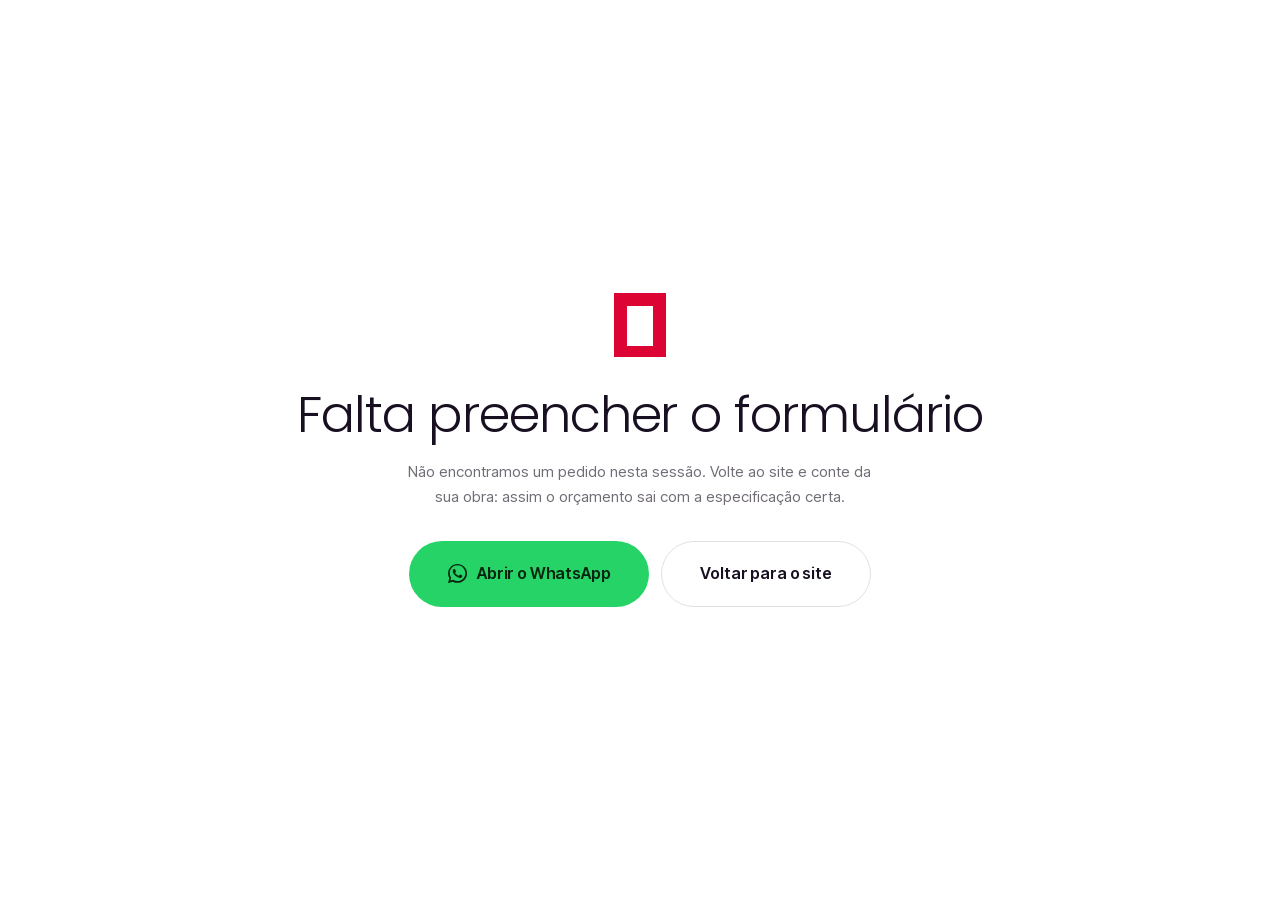
<file: obrigado.html>
<!DOCTYPE html>
<html lang="pt-BR" class="no-js">
<head>
<meta charset="utf-8">
<meta name="viewport" content="width=device-width, initial-scale=1">
<title>Abrindo o WhatsApp | WIGGA</title>
<meta name="description" content="Recebemos o seu pedido de orçamento de esquadrias de PVC.">
<meta name="robots" content="noindex,nofollow">
<meta name="theme-color" content="#FFFFFF">
<link rel="icon" href="assets/img/favicon.svg?v=2" type="image/svg+xml">
<link rel="preload" href="assets/fonts/Poppins-300.woff2" as="font" type="font/woff2" crossorigin>
<link rel="preload" href="assets/fonts/InterTight-var.woff2" as="font" type="font/woff2" crossorigin>
<!--CSS--><style>@font-face{
font-family:'Poppins';
src:url('assets/fonts/Poppins-300.woff2') format('woff2');
font-weight:300; font-style:normal; font-display:swap;
}
@font-face{
font-family:'Poppins';
src:url('assets/fonts/Poppins-400.woff2') format('woff2');
font-weight:400; font-style:normal; font-display:swap;
}
@font-face{
font-family:'Inter Tight';
src:url('assets/fonts/InterTight-var.woff2') format('woff2-variations');
font-weight:100 900; font-style:normal; font-display:swap;
}
:root{
--paper:#FFFFFF;
--paper-2:#F6F4F1;
--ink:#0B0A0E;
--fg:#FFFFFF;
--fg-dim:rgba(255,255,255,.66);
--fg-faint:rgba(255,255,255,.58);
--on-paper:#181021;
--on-paper-dim:rgba(24,16,33,.62);
--on-paper-faint:rgba(24,16,33,.6);
--brand:#DC0432;
--zap:#25D366;
--zap-dark:#1FB457;
--line:rgba(255,255,255,.14);
--line-paper:rgba(24,16,33,.13);
--font-display:'Poppins',-apple-system,BlinkMacSystemFont,'Segoe UI',sans-serif;
--font-body:'Inter Tight',-apple-system,BlinkMacSystemFont,'Segoe UI',sans-serif;
--t-hero:clamp(32px,5.2vw,78px);
--t-h2:clamp(27px,4.1vw,58px);
--t-h3:clamp(19px,2vw,27px);
--t-body:clamp(15px,1.15vw,17px);
--lh-body:1.62;
--tracking-display:-.02em;
--section-py:clamp(55px,7vw,95px);
--maxw:1280px;
--gutter:clamp(20px,4vw,64px);
--radius:14px;
--radius-pill:999px;
--ease-out:cubic-bezier(.2,.8,.3,1);
--ease-inout:cubic-bezier(.7,0,.2,1);
}
*,*::before,*::after{box-sizing:border-box}
html{-webkit-text-size-adjust:100%}
body{
margin:0; background:var(--paper); color:var(--on-paper);
font-family:var(--font-body); font-size:var(--t-body); line-height:var(--lh-body);
font-weight:400; -webkit-font-smoothing:antialiased; overflow-x:hidden;
}
img{display:block;max-width:100%;height:auto}
a{color:inherit;text-decoration:none}
button,input,select,textarea{font:inherit;color:inherit}
h1,h2,h3,h4{margin:0;font-family:var(--font-display);font-weight:300;line-height:1.08;letter-spacing:var(--tracking-display)}
h1{font-size:var(--t-hero)}
h2{font-size:var(--t-h2)}
h3{font-size:var(--t-h3)}
h4{font-size:1rem}
p{margin:0}
::selection{background:var(--brand);color:#fff}
:focus-visible{outline:2px solid var(--brand);outline-offset:3px}
.wrap{width:100%;max-width:var(--maxw);margin-inline:auto;padding-inline:var(--gutter)}
.section{padding-block:var(--section-py);position:relative;background:var(--paper)}
.lead{color:var(--on-paper-dim);max-width:54ch}
.sr-only{position:absolute;width:1px;height:1px;padding:0;margin:-1px;overflow:hidden;clip:rect(0 0 0 0);white-space:nowrap;border:0}
.q-mob{display:none}
@media (max-width:640px){.q-mob{display:block}}
.lead--3{max-width:66ch}
.head{text-align:center;margin-bottom:clamp(34px,6vh,64px)}
.head h2{margin-inline:auto;max-width:24ch;text-wrap:balance}
.head .lead{margin-inline:auto;text-align:center;margin-top:18px}
.btn{
display:inline-flex;align-items:center;justify-content:center;gap:.6em;
padding:16px 30px;border-radius:var(--radius-pill);border:1px solid transparent;
font-family:var(--font-body);font-weight:600;font-size:15px;letter-spacing:-.01em;
cursor:pointer;text-align:center;
transition:transform .35s var(--ease-out),background-color .35s var(--ease-out),color .35s var(--ease-out),border-color .35s var(--ease-out);
}
.btn--primary{background:var(--brand);color:#fff}
.btn--primary:hover{transform:translateY(-2px);background:#f10a3c}
.btn--zap{background:var(--zap);color:#07240F}
.btn--zap:hover{transform:translateY(-2px);background:var(--zap-dark);color:#fff}
.btn--zap svg{width:19px;height:19px;flex:0 0 auto;fill:currentColor}
.btn--ghost{border-color:var(--line-paper);color:var(--on-paper);background:transparent}
.btn--ghost:hover{border-color:var(--on-paper);transform:translateY(-2px)}
.hero .btn--ghost{border-color:var(--line);color:var(--fg)}
.hero .btn--ghost:hover{border-color:var(--fg)}
.btn--lg{padding:19px 38px;font-size:16px}
.cta-linha{display:flex;flex-wrap:wrap;gap:12px;align-items:center;margin-top:clamp(30px,4.5vh,48px)}
.cta-linha--c{justify-content:center}
.cta-linha--c .btn--lg{min-width:310px}
.nav{
position:fixed;inset:0 0 auto 0;z-index:60;color:var(--fg);
display:flex;align-items:center;justify-content:space-between;gap:20px;
padding:18px var(--gutter);border-bottom:1px solid transparent;
transition:background-color .4s var(--ease-out),color .4s var(--ease-out),padding .4s var(--ease-out),border-color .4s var(--ease-out);
}
.nav.is-stuck{background:rgba(255,255,255,.94);backdrop-filter:blur(14px);color:var(--on-paper);padding-block:12px;border-bottom-color:var(--line-paper)}
.nav__logo{display:flex;align-items:center;gap:12px}
.nav__logo svg{height:26px;width:auto}
.nav__links{display:flex;align-items:center;gap:6px}
.nav__links a{
padding:9px 16px;border-radius:var(--radius-pill);border:1px solid transparent;
font-size:14px;opacity:.72;transition:opacity .3s var(--ease-out),border-color .3s var(--ease-out);
}
.nav__links a:hover{opacity:1;border-color:currentColor}
.nav__cta{white-space:nowrap}
.nav__cta svg{width:18px;height:18px;flex:0 0 auto;fill:currentColor}
@media (max-width:900px){.nav__links{display:none}.nav__cta{padding:12px 18px;font-size:13.5px}}
@media (max-width:420px){.nav__cta{padding:11px 15px;font-size:12.5px;gap:.45em}.nav__logo svg{height:22px}}
.hero{position:relative;height:100svh;min-height:600px;overflow:hidden;background:var(--ink);color:var(--fg)}
.hero__stage{position:absolute;inset:0;--sash:0;--inset:clamp(14px,2.4vw,34px)}
.hero__layer{position:absolute;inset:0;will-change:transform}
.hero__layer picture{display:block;width:100%;height:100%}
.hero__layer img{width:100%;height:100%;object-fit:cover;object-position:center}
.hero__out{filter:saturate(1.22) contrast(1.1) brightness(1.1)}
.hero__in{
filter:saturate(.86) contrast(1.02) brightness(.8) hue-rotate(-6deg);
clip-path:inset(0 calc(var(--sash) * 46%) 0 0);
}
.hero__in::after{
content:'';position:absolute;inset:0;pointer-events:none;
background:linear-gradient(107deg,rgba(255,255,255,.14) 0%,rgba(255,255,255,0) 26%,rgba(255,255,255,0) 62%,rgba(255,255,255,.07) 100%);
}
.hero__veil{position:absolute;inset:0;pointer-events:none;
background:linear-gradient(180deg,rgba(11,10,14,.78) 0%,rgba(11,10,14,.14) 30%,rgba(11,10,14,.3) 56%,rgba(11,10,14,.92) 88%,rgba(11,10,14,.97) 100%)}
.hero__frame{position:absolute;inset:0;pointer-events:none;z-index:3}
.hero__frame::before{
content:'';position:absolute;inset:var(--inset);
border:clamp(5px,.72vw,10px) solid rgba(11,10,14,.8);
box-shadow:0 0 0 1px rgba(255,255,255,.1) inset,0 30px 70px rgba(0,0,0,.4);
}
.hero__sash{
position:absolute;top:var(--inset);bottom:var(--inset);
left:50%;right:var(--inset);
border:clamp(4px,.56vw,7px) solid rgba(11,10,14,.8);
transform:translateX(calc(var(--sash) * -92%));
z-index:4;
}
.hero__sash::after{
content:'';position:absolute;inset:0;pointer-events:none;
background:linear-gradient(122deg,rgba(255,255,255,.1) 0%,rgba(255,255,255,0) 30%,rgba(255,255,255,0) 70%,rgba(255,255,255,.05) 100%);
}
.hero__grip{
position:absolute;top:clamp(104px,21svh,250px);z-index:8;
left:calc(50% - var(--sash) * .92 * (50% - var(--inset)));
transform:translate(-50%,-50%);
width:clamp(44px,3.4vw,54px);height:clamp(112px,13vh,150px);
border-radius:var(--radius-pill);
background:rgba(11,10,14,.82);border:1px solid rgba(255,255,255,.4);
box-shadow:0 10px 30px rgba(0,0,0,.45);
display:grid;place-items:center;gap:5px;
cursor:grab;touch-action:none;pointer-events:auto;
}
.hero__grip:active{cursor:grabbing}
.hero__grip span{display:block;width:18px;height:1.5px;background:rgba(255,255,255,.8);border-radius:2px}
.hero__grip::after{
content:'';position:absolute;inset:-14px;border-radius:var(--radius-pill);
border:1px solid rgba(255,255,255,.14);opacity:0;transform:scale(.88);
transition:opacity .4s var(--ease-out),transform .4s var(--ease-out);
}
.hero__grip:hover::after,.hero__grip:focus-visible::after{opacity:1;transform:scale(1)}
.hero__grip.is-pulsing{animation:gripPulse 2.6s var(--ease-inout) 1.2s 2}
@keyframes gripPulse{0%,100%{box-shadow:0 0 0 0 rgba(220,4,50,0)}40%{box-shadow:0 0 0 12px rgba(220,4,50,.16)}}
.hero__meter{
position:absolute;right:clamp(30px,4vw,58px);top:clamp(96px,14vh,150px);
z-index:6;display:flex;flex-direction:column;align-items:flex-end;gap:12px;pointer-events:none;
}
.hero__bars{display:flex;align-items:flex-end;gap:4px;height:38px}
.hero__bars i{
display:block;width:3px;border-radius:2px;background:rgba(255,255,255,.55);
height:calc(7px + var(--sash) * var(--h,26px));
transition:height .18s var(--ease-out),background-color .5s var(--ease-out);
}
.hero__bars i:nth-child(1){--h:14px}
.hero__bars i:nth-child(2){--h:30px}
.hero__bars i:nth-child(3){--h:22px}
.hero__bars i:nth-child(4){--h:34px}
.hero__bars i:nth-child(5){--h:18px}
.hero__stage.is-open .hero__bars i{background:var(--brand)}
.hero__meter small{
position:relative;font-size:11px;letter-spacing:.18em;text-transform:uppercase;color:var(--fg-dim);
display:flex;gap:8px;align-items:center;min-height:1.2em;
}
.hero__meter small span{opacity:0;position:absolute;right:0;transition:opacity .35s var(--ease-out)}
.hero__meter small span.is-on{opacity:1;position:relative}
.hero__content{position:absolute;left:0;right:0;bottom:0;z-index:5;padding-bottom:clamp(38px,6vh,74px);pointer-events:none}
.hero__content::before{
content:'';position:absolute;inset:-14% 0 0;z-index:-1;pointer-events:none;
background:linear-gradient(180deg,rgba(11,10,14,0) 0%,rgba(11,10,14,.28) 34%,rgba(11,10,14,.5) 68%,rgba(11,10,14,.52) 100%);
}
.hero__content .btn,.hero__content a{pointer-events:auto}
.hero__kicker{
margin-bottom:16px;font-size:12px;letter-spacing:.2em;text-transform:uppercase;
color:rgba(255,255,255,.72);text-shadow:0 1px 14px rgba(0,0,0,.55)
}
.hero h1{max-width:20ch;text-shadow:0 2px 40px rgba(0,0,0,.45)}
.hero h1 em{font-style:normal;color:var(--brand);font-weight:400}
.hero__sub{margin-top:22px;max-width:46ch;color:rgba(255,255,255,.9);font-size:clamp(15px,1.35vw,19px);text-shadow:0 1px 18px rgba(0,0,0,.5)}
.hero__prova{
margin-top:20px;padding-top:18px;max-width:46ch;
border-top:1px solid rgba(255,255,255,.22);
font-size:clamp(13px,1.05vw,14.5px);line-height:1.55;
color:rgba(255,255,255,.76);text-shadow:0 1px 16px rgba(0,0,0,.5)
}
.hero__actions{margin-top:30px;display:flex;flex-wrap:wrap;gap:12px;align-items:center}
.hero__hint{
margin-top:26px;display:inline-flex;align-items:center;gap:10px;
font-size:12px;letter-spacing:.14em;text-transform:uppercase;color:var(--fg-faint);
transition:opacity .5s var(--ease-out)
}
.hero__hint.is-done{opacity:0}
.hero__hint i{display:block;width:26px;height:1px;background:currentColor;animation:hintSlide 2.4s var(--ease-inout) infinite}
@keyframes hintSlide{0%,100%{transform:translateX(0);opacity:.4}50%{transform:translateX(-8px);opacity:1}}
@media (max-height:790px){
.hero h1{font-size:clamp(28px,4.4vw,56px)}
.hero__sub{margin-top:14px;font-size:14.5px;max-width:44ch}
.hero__actions{margin-top:18px}
.hero__hint{margin-top:14px}
.hero__content{padding-bottom:clamp(22px,4vh,44px)}
.hero__meter{top:clamp(80px,11vh,120px)}
}
@media (max-width:860px){
.hero__in{clip-path:inset(0 calc(var(--sash) * 42%) 0 0)}
.hero h1{max-width:20ch}
}
@media (max-width:640px){
.hero h1{font-size:clamp(23px,6.9vw,32px);line-height:1.16;max-width:none}
.hero__actions{flex-direction:column;align-items:stretch;gap:10px}
.hero__actions .btn{width:100%}
.cta-linha .btn{width:100%}
.head{margin-bottom:clamp(28px,5vh,44px)}
.hero__prova{display:none}
}
.stats{background:var(--paper);border-bottom:1px solid var(--line-paper)}
.stats__grid{display:grid;grid-template-columns:repeat(3,1fr)}
.stats__item{padding:clamp(30px,4vw,54px) clamp(14px,1.8vw,28px);border-left:1px solid var(--line-paper)}
.stats__item:first-child{border-left:0}
.stats__item b{
display:block;font-family:var(--font-display);font-weight:300;
font-size:clamp(23px,2.4vw,36px);letter-spacing:-.02em;line-height:1.1;
font-variant-numeric:tabular-nums;white-space:nowrap;color:var(--on-paper);
}
.stats__item>span{display:block;margin-top:12px;color:var(--on-paper-dim);font-size:14px;line-height:1.45}
@media (max-width:760px){
.stats__grid{grid-template-columns:1fr}
.stats__item{border-left:0;border-top:1px solid var(--line-paper)}
.stats__item:first-child{border-top:0}
}
.perf__media{position:relative;border-radius:var(--radius);overflow:hidden;aspect-ratio:21/9;margin:0 0 clamp(36px,6vh,68px)}
.perf__media img{width:100%;height:100%;object-fit:cover}
.perf__list{display:grid;grid-template-columns:repeat(2,minmax(0,1fr));gap:clamp(26px,4vw,54px)}
.perf__item{padding-top:26px;border-top:1px solid var(--line-paper)}
.perf__item h3{margin-bottom:12px}
.perf__item p{color:var(--on-paper-dim);max-width:50ch}
@media (max-width:860px){
.perf__list{grid-template-columns:1fr}
.perf__media{aspect-ratio:16/10}
}
.marquee{overflow:hidden;display:flex;user-select:none;-webkit-mask-image:linear-gradient(90deg,transparent,#000 8%,#000 92%,transparent);mask-image:linear-gradient(90deg,transparent,#000 8%,#000 92%,transparent)}
.marquee__track{display:flex;flex:0 0 auto;min-width:100%;animation:marquee var(--dur,46s) linear infinite}
.marquee--rev .marquee__track{animation-direction:reverse}
.marquee:hover .marquee__track{animation-play-state:paused}
@keyframes marquee{from{transform:translateX(0)}to{transform:translateX(-50%)}}
.marquee__item{
display:inline-flex;align-items:center;gap:14px;margin-right:18px;
padding:14px 26px 14px 18px;border:1px solid var(--line-paper);border-radius:var(--radius-pill);
font-size:clamp(15px,1.5vw,19px);font-weight:500;white-space:nowrap;color:var(--on-paper)
}
.marquee__item svg{width:34px;height:26px;flex:0 0 auto;opacity:.6}
.typo__rows{display:flex;flex-direction:column;gap:16px}
.colors{background:var(--paper-2)}
.colors__grid{display:grid;grid-template-columns:minmax(0,1fr) minmax(0,.82fr);gap:clamp(32px,5vw,72px);align-items:center}
.sampler{
position:relative;aspect-ratio:4/3;border-radius:var(--radius);overflow:hidden;
--marco:clamp(20px,3vw,38px);
--folha:clamp(8px,1.2vw,15px);
background:
linear-gradient(118deg,rgba(255,255,255,.72) 0 26%,rgba(255,255,255,0) 26.6% 40%,rgba(255,255,255,.34) 40.6% 49%,rgba(255,255,255,0) 49.6%),
linear-gradient(160deg,#dfe6ea,#c2ccd3 52%,#aab6bf);
box-shadow:0 30px 70px rgba(24,16,33,.18)
}
.sampler__frame{position:absolute;inset:0;pointer-events:none}
.sampler__frame::before{
content:'';position:absolute;inset:0;border:var(--marco) solid var(--sw,#171717);
box-shadow:0 0 0 1px rgba(255,255,255,.12) inset,inset 0 0 60px rgba(0,0,0,.45)
}
.sampler__bar{
--t:var(--marco);
position:absolute;background-color:var(--sw,#171717);
background-size:cover;background-position:center;background-repeat:no-repeat
}
.sampler__bar::after{
content:'';position:absolute;inset:0;
background:linear-gradient(var(--luz,180deg),rgba(255,255,255,.2),rgba(255,255,255,0) 44%,rgba(0,0,0,.2))
}
.sampler__bar--t,.sampler__bar--b{left:0;right:0;height:var(--t);background-image:var(--tex-h)}
.sampler__bar--l,.sampler__bar--r{top:0;bottom:0;width:var(--t);background-image:var(--tex-v);--luz:90deg}
.sampler__bar--t{top:0;clip-path:polygon(0 0,100% 0,calc(100% - var(--t)) 100%,var(--t) 100%)}
.sampler__bar--b{bottom:0;clip-path:polygon(var(--t) 0,calc(100% - var(--t)) 0,100% 100%,0 100%)}
.sampler__bar--l{left:0;clip-path:polygon(0 0,100% var(--t),100% calc(100% - var(--t)),0 100%)}
.sampler__bar--r{right:0;clip-path:polygon(100% 0,100% 100%,0 calc(100% - var(--t)),0 var(--t))}
.sampler__sash{position:absolute;inset:var(--marco)}
.sampler__sash .sampler__bar{--t:var(--folha);background-color:var(--sw-in,var(--sw,#171717))}
.sampler__sash .sampler__bar--t,.sampler__sash .sampler__bar--b{background-image:var(--tex-in-h,var(--tex-h))}
.sampler__sash .sampler__bar--l,.sampler__sash .sampler__bar--r{background-image:var(--tex-in-v,var(--tex-v))}
.sampler__mullion{
position:absolute;top:var(--marco);bottom:var(--marco);left:50%;
width:clamp(13px,1.8vw,22px);transform:translateX(-50%);z-index:2;
background-color:var(--sw,#171717);background-image:var(--tex-v);
background-size:cover;background-position:center;
box-shadow:0 0 0 1px rgba(255,255,255,.1)
}
.sampler__mullion::after{
content:'';position:absolute;inset:0;
background:linear-gradient(90deg,rgba(255,255,255,.2),rgba(255,255,255,0) 44%,rgba(0,0,0,.2))
}
.sampler__legend{
position:absolute;z-index:3;
left:calc(var(--marco) + 6px);
bottom:calc((var(--marco) - 14px) / 2);
font-size:12px;line-height:14px;letter-spacing:.14em;text-transform:uppercase;
color:var(--sw-txt,rgba(255,255,255,.92));
text-shadow:var(--sw-txt-sombra,0 1px 3px rgba(0,0,0,.45));
transition:color .5s var(--ease-out)
}
.swatches{display:flex;flex-wrap:wrap;gap:10px;margin-top:28px}
.swatch{
display:flex;align-items:center;gap:10px;padding:9px 16px 9px 9px;border-radius:var(--radius-pill);
border:1px solid var(--line-paper);background:transparent;cursor:pointer;font-size:14px;
transition:border-color .3s var(--ease-out),transform .3s var(--ease-out)
}
.swatch i{
width:20px;height:20px;border-radius:50%;flex:0 0 auto;
background-size:cover;background-position:center;
box-shadow:0 0 0 1px rgba(24,16,33,.14) inset
}
.swatch:hover{transform:translateY(-2px);border-color:rgba(24,16,33,.4)}
.swatch[aria-pressed="true"]{border-color:var(--brand);background:rgba(220,4,50,.07)}
.bicolor{display:flex;align-items:center;gap:12px;margin-top:24px;font-size:14px;color:var(--on-paper-dim)}
.switch{
position:relative;width:52px;height:29px;border-radius:var(--radius-pill);border:1px solid var(--line-paper);
background:rgba(24,16,33,.06);cursor:pointer;flex:0 0 auto;transition:background-color .35s var(--ease-out),border-color .35s var(--ease-out)
}
.switch::after{content:'';position:absolute;top:3px;left:3px;width:21px;height:21px;border-radius:50%;background:var(--on-paper);transition:transform .35s var(--ease-out)}
.switch[aria-pressed="true"]{background:var(--brand);border-color:var(--brand)}
.switch[aria-pressed="true"]::after{transform:translateX(23px);background:#fff}
@media (max-width:900px){.colors__grid{grid-template-columns:1fr}}
.porque__fecho{margin-top:18px;color:var(--on-paper);font-weight:500}
.apps{background:var(--paper-2)}
.apps__stack{position:relative;display:flex;flex-direction:column;gap:22px}
.app{
position:sticky;top:calc(92px + var(--i,0) * 13px);
border-radius:var(--radius);overflow:hidden;background:var(--paper);border:1px solid var(--line-paper);
box-shadow:0 18px 50px rgba(24,16,33,.07);
display:grid;grid-template-columns:minmax(0,1fr) minmax(0,1.05fr);
height:clamp(268px,38vh,340px);
}
.app__txt{padding:clamp(26px,3.4vw,48px);display:flex;flex-direction:column;justify-content:center}
.app__txt h3{margin-bottom:14px}
.app__txt p{color:var(--on-paper-dim);max-width:44ch}
.app__idx{font-size:12px;letter-spacing:.2em;color:var(--on-paper-faint);margin-bottom:16px;font-variant-numeric:tabular-nums}
.app__img{position:relative;overflow:hidden}
.app__img img{width:100%;height:100%;object-fit:cover}
.app__img--vazio{display:grid;place-items:center;background:var(--paper-2);border-left:1px solid var(--line-paper)}
.app__img--vazio svg{width:min(46%,150px);height:auto;color:rgba(220,4,50,.22)}
@media (max-width:860px){
.app{
grid-template-columns:1fr;
grid-template-rows:minmax(0,1fr) auto;
top:calc(78px + var(--i,0) * 12px);
height:clamp(340px,50vh,420px);
height:clamp(340px,50svh,420px)
}
.app__img{order:-1}
.app__txt{padding:clamp(20px,5vw,30px)}
}
.spec{background:var(--paper);overflow:hidden}
.spec__grid{display:grid;grid-template-columns:minmax(0,1.05fr) minmax(0,.95fr);gap:clamp(30px,5vw,80px);align-items:stretch}
.spec__col{display:flex;flex-direction:column;align-items:flex-start;justify-content:center}
.spec__media{position:relative;border-radius:var(--radius);overflow:hidden;background:var(--ink);margin:0;height:100%;min-height:340px}
.spec__media img{position:absolute;inset:0;width:100%;height:100%;object-fit:cover}
.spec ul{margin:26px 0 0;padding:0;list-style:none;display:flex;flex-direction:column;gap:14px}
.spec li{padding-left:22px;position:relative;color:var(--on-paper-dim);font-size:15.5px}
.spec li::before{content:'';position:absolute;left:0;top:.62em;width:9px;height:9px;border:2px solid var(--brand)}
.spec__nota{margin-top:clamp(28px,4vh,44px);color:var(--on-paper-dim);font-size:14.5px;max-width:70ch}
@media (max-width:900px){
.spec__grid{grid-template-columns:1fr}
.spec__media{min-height:0;height:auto;aspect-ratio:4/3;order:-1;margin-bottom:24px}
}
.steps__grid{max-width:580px;margin-inline:auto}
.steps__list{position:relative;padding-left:clamp(28px,4vw,54px)}
.steps__line{position:absolute;left:0;top:10px;bottom:10px;width:1px;background:var(--line-paper)}
.steps__line i{position:absolute;inset:0 auto 0 0;width:1px;background:var(--brand);height:var(--p,0%);transition:height .25s linear}
.step{position:relative;padding-block:clamp(20px,3.2vh,34px)}
.step::before{
content:'';position:absolute;left:calc(clamp(28px,4vw,54px) * -1);top:calc(clamp(20px,3.2vh,34px) + .5em);
width:9px;height:9px;border-radius:50%;background:var(--paper);border:1px solid var(--line-paper);
transform:translateX(-4px);transition:background-color .4s var(--ease-out),border-color .4s var(--ease-out)
}
.step.is-on::before{background:var(--brand);border-color:var(--brand)}
.step b{display:block;font-family:var(--font-display);font-weight:400;font-size:clamp(18px,1.9vw,24px);letter-spacing:-.01em;margin-bottom:8px}
.step span{color:var(--on-paper-dim);max-width:54ch;display:block}
.step em{font-style:normal;font-size:12px;letter-spacing:.2em;color:var(--on-paper-faint);display:block;margin-bottom:12px;font-variant-numeric:tabular-nums}
.works__grid{display:grid;grid-template-columns:repeat(2,1fr);gap:clamp(14px,1.8vw,24px)}
.work{position:relative;overflow:hidden;border-radius:var(--radius);background:var(--paper-2);aspect-ratio:4/3;margin:0}
.work img{width:100%;height:100%;object-fit:cover;transform:scale(1.06);transition:transform 1.1s var(--ease-out)}
.work:hover img{transform:scale(1)}
.work::after{
content:'';position:absolute;inset:0;background:var(--paper);transform-origin:bottom;
transform:scaleY(1);transition:transform 1s var(--ease-inout)
}
.work.is-in::after{transform:scaleY(0)}
@media (max-width:640px){
.works__grid{grid-template-columns:1fr;gap:14px}
.work{aspect-ratio:4/3}
.work--tall{aspect-ratio:3/4}
}
.faq{background:var(--paper-2)}
.faq__list{border-top:1px solid var(--line-paper);max-width:920px;margin-inline:auto}
.faq__item{border-bottom:1px solid var(--line-paper)}
.faq__q{
width:100%;display:flex;align-items:center;justify-content:space-between;gap:20px;
padding:24px 0;background:none;border:0;cursor:pointer;text-align:left;
font-family:var(--font-display);font-weight:400;font-size:clamp(16px,1.7vw,21px);letter-spacing:-.01em;color:var(--on-paper)
}
.faq__q i{position:relative;width:15px;height:15px;flex:0 0 auto;transition:transform .4s var(--ease-out)}
.faq__q i::before,.faq__q i::after{content:'';position:absolute;background:var(--brand);border-radius:2px}
.faq__q i::before{top:7px;left:0;width:15px;height:1.6px}
.faq__q i::after{left:7px;top:0;width:1.6px;height:15px;transition:transform .4s var(--ease-out)}
.faq__item.is-open .faq__q i{transform:rotate(90deg)}
.faq__item.is-open .faq__q i::after{transform:scaleY(0)}
.faq__a{overflow:hidden;height:0;transition:height .45s var(--ease-out)}
.faq__a p{padding:0 0 26px;max-width:60ch;color:var(--on-paper-dim);font-size:15.5px}
.cta{position:relative;background:var(--paper);overflow:hidden}
.cta__grid{position:relative;z-index:1;max-width:760px;margin-inline:auto}
.form{
background:var(--paper-2);border:1px solid var(--line-paper);border-radius:var(--radius);
padding:clamp(22px,2.6vw,34px)
}
.form__row{display:grid;grid-template-columns:1fr 1fr;gap:12px}
.form__row--1{grid-template-columns:1fr}
.field{display:flex;flex-direction:column;gap:6px;margin-bottom:12px}
.field label{font-size:12.5px;color:var(--on-paper-dim)}
.field input,.field select,.field textarea{
width:100%;padding:12px 14px;border-radius:10px;background:var(--paper);
border:1px solid var(--line-paper);color:var(--on-paper);font-size:15px;
transition:border-color .3s var(--ease-out)
}
.field textarea{resize:vertical;min-height:62px}
.field input:focus,.field select:focus,.field textarea:focus{outline:none;border-color:var(--brand)}
.field input::placeholder,.field textarea::placeholder{color:var(--on-paper-faint)}
.field select{appearance:none;background-image:url("data:image/svg+xml,%3Csvg xmlns='http://www.w3.org/2000/svg' width='12' height='8' viewBox='0 0 12 8'%3E%3Cpath d='M1 1l5 5 5-5' stroke='%23181021' stroke-opacity='.55' stroke-width='1.6' fill='none' stroke-linecap='round'/%3E%3C/svg%3E");background-repeat:no-repeat;background-position:right 14px center;padding-right:38px}
.field.is-bad input,.field.is-bad select{border-color:#D91E45}
.field__err{font-size:12px;color:#C0173A;display:none}
.field.is-bad .field__err{display:block}
.form .btn{width:100%;margin-top:6px}
.form .btn svg{width:19px;height:19px;fill:currentColor}
.form__note{margin-top:14px;font-size:12.5px;color:var(--on-paper-faint);text-align:center}
.hp{position:absolute;left:-9999px;opacity:0;pointer-events:none}
@media (max-width:520px){.form__row{grid-template-columns:1fr}}
.closer{background:var(--paper);padding-block:clamp(60px,9vh,120px);border-top:1px solid var(--line-paper);overflow:hidden}
.closer h2{font-size:clamp(26px,4vw,56px);text-align:center;line-height:1.16;max-width:34ch;margin-inline:auto;text-wrap:balance}
.closer h2 em{font-style:normal;color:var(--brand)}
.closer__txt{margin:22px auto 0;max-width:62ch;text-align:center;color:var(--on-paper-dim)}
.foot{background:var(--paper);border-top:1px solid var(--line-paper);padding-block:clamp(34px,5vh,58px);font-size:14px;color:var(--on-paper-dim)}
.foot__grid{display:grid;grid-template-columns:repeat(auto-fit,minmax(200px,1fr));gap:30px}
@media (max-width:640px){
.foot__grid{grid-template-columns:repeat(2,1fr);gap:26px 20px}
.foot__logo,.foot__grid>div:last-child{grid-column:1/-1}
.foot__par{grid-column:auto}
}
.foot .foot__h{font-family:var(--font-body);font-weight:600;font-size:12px;letter-spacing:.18em;text-transform:uppercase;color:var(--on-paper-faint);margin-bottom:14px}
.foot a:hover{color:var(--on-paper)}
.foot__legal{margin-top:clamp(28px,4vh,44px);padding-top:22px;border-top:1px solid var(--line-paper);font-size:12.5px;color:var(--on-paper-faint);display:flex;flex-wrap:wrap;gap:12px;justify-content:space-between}
.foot__logo{color:var(--on-paper)}
.foot__logo svg{height:24px;width:auto;margin-bottom:16px}
.wa{
position:fixed;right:18px;bottom:18px;z-index:70;width:54px;height:54px;border-radius:50%;
background:var(--zap);display:grid;place-items:center;box-shadow:0 12px 30px rgba(24,16,33,.24);
transition:transform .35s var(--ease-out)
}
.wa:hover{transform:scale(1.07)}
.wa svg{width:28px;height:28px}
.rv{opacity:0;transform:translateY(22px);transition:opacity .85s var(--ease-out),transform .85s var(--ease-out)}
.rv.is-in{opacity:1;transform:none}
.rv-d1{transition-delay:.08s}.rv-d2{transition-delay:.16s}.rv-d3{transition-delay:.24s}.rv-d4{transition-delay:.32s}
.no-js .rv{opacity:1;transform:none}
.no-js .work::after{transform:scaleY(0)}
@media (prefers-reduced-motion:reduce){
*,*::before,*::after{animation-duration:.01ms!important;animation-iteration-count:1!important;transition-duration:.01ms!important;scroll-behavior:auto!important}
.rv{opacity:1;transform:none}
.work::after{transform:scaleY(0)}
.marquee__track{animation:none}
}
@media (min-width:901px){
.head .lead,
.head .sec-lead,
.head .lead--3{max-width:none;text-wrap:balance}
.apps .head h2{max-width:none}
}</style><!--/CSS-->
<style>
  .ty{min-height:100svh;display:grid;place-items:center;text-align:center;padding:var(--gutter)}
  .ty__mark{width:52px;height:64px;margin:0 auto 30px;position:relative;background:var(--brand)}
  .ty__mark::after{content:'';position:absolute;inset:13px 13px 11px;background:var(--paper)}
  .ty h1{font-size:clamp(26px,4vw,52px);margin-bottom:18px}
  .ty p{color:var(--on-paper-dim);max-width:52ch;margin-inline:auto}
  .ty__actions{margin-top:32px;display:flex;flex-wrap:wrap;gap:12px;justify-content:center}
  .ty__actions .btn svg{width:19px;height:19px;fill:currentColor}
  .ty__resumo{margin-top:40px;border-top:1px solid var(--line-paper);padding-top:24px;font-size:13.5px;color:var(--on-paper-dim);max-width:52ch;margin-inline:auto;text-align:left;display:none}
  .ty__resumo.is-on{display:block}
  .ty__resumo b{color:var(--on-paper);font-weight:600;display:block;margin-bottom:8px}
</style>
</head>
<body>

<main class="ty">
  <div>
    <div class="ty__mark" aria-hidden="true"></div>
    <h1 id="ty-titulo">Pedido recebido</h1>
    <p id="ty-msg">Estamos abrindo o WhatsApp com o resumo do que você preencheu. É só enviar a mensagem.</p>

    <div class="ty__actions">
      <a class="btn btn--zap btn--lg" id="ty-zap" href="https://wa.me/555135812444" target="_blank" rel="noopener">
        <svg viewBox="0 0 24 24" aria-hidden="true"><path d="M17.47 14.38c-.3-.15-1.76-.87-2.03-.97-.27-.1-.47-.15-.67.15-.2.3-.77.97-.94 1.17-.17.2-.35.22-.65.07-.3-.15-1.26-.46-2.4-1.48-.89-.79-1.49-1.76-1.66-2.06-.17-.3-.02-.46.13-.61.13-.13.3-.35.45-.52.15-.17.2-.3.3-.5.1-.2.05-.37-.02-.52-.07-.15-.67-1.61-.92-2.21-.24-.58-.49-.5-.67-.51h-.57c-.2 0-.52.07-.79.37s-1.04 1.01-1.04 2.47 1.06 2.86 1.21 3.06c.15.2 2.1 3.2 5.08 4.49.71.31 1.26.49 1.69.63.71.23 1.36.19 1.87.12.57-.09 1.76-.72 2.01-1.41.25-.7.25-1.29.17-1.42-.07-.13-.27-.2-.57-.35M12.04 21.5h-.01c-1.77 0-3.5-.48-5.02-1.38l-.36-.21-3.73.98 1-3.64-.23-.37a9.86 9.86 0 0 1-1.51-5.26c0-5.45 4.44-9.89 9.9-9.89 2.64 0 5.12 1.03 6.99 2.9a9.82 9.82 0 0 1 2.89 6.99c0 5.45-4.44 9.89-9.92 9.89M20.52 3.45A11.78 11.78 0 0 0 12.04 0C5.46 0 .1 5.36.1 11.94c0 2.1.55 4.16 1.6 5.97L0 24l6.24-1.64a11.9 11.9 0 0 0 5.8 1.48h.01c6.58 0 11.94-5.36 11.94-11.94 0-3.19-1.24-6.19-3.5-8.45"/></svg>
        Abrir o WhatsApp
      </a>
      <a class="btn btn--ghost btn--lg" href="/">Voltar para o site</a>
    </div>

    <div class="ty__resumo" id="ty-resumo"></div>
  </div>
</main>

<script>
(function () {
  document.documentElement.classList.remove('no-js');

  var pedido = null;
  try { pedido = JSON.parse(sessionStorage.getItem('wg_pedido') || 'null'); } catch (e) {}

  // A ordem aqui e a ordem da mensagem no WhatsApp. Acompanha os campos do
  // formulario: o tipo de projeto entrou e a quantidade virou opcional, entao
  // ela so aparece na mensagem quando a pessoa realmente escolheu.
  var LABELS = {
    nome: 'Nome', whatsapp: 'WhatsApp', cidade: 'Obra em',
    perfil: 'Perfil do contato', projeto: 'Tipo de projeto', fase: 'Fase do projeto',
    email: 'E-mail', quantidade: 'Esquadrias', mensagem: 'Detalhes'
  };

  if (!pedido) {
    document.getElementById('ty-titulo').textContent = 'Falta preencher o formulário';
    document.getElementById('ty-msg').textContent =
      'Não encontramos um pedido nesta sessão. Volte ao site e conte da sua obra: assim o orçamento sai com a especificação certa.';
    return;
  }

  var linhas = [];
  Object.keys(LABELS).forEach(function (k) {
    if (pedido[k]) linhas.push(LABELS[k] + ': ' + pedido[k]);
  });

  var resumo = document.getElementById('ty-resumo');
  resumo.innerHTML = '<b>O que vai na mensagem</b>' + linhas.join('<br>');
  resumo.classList.add('is-on');

  var texto = 'Olá! Acabei de pedir um orçamento pelo site.\n\n' + linhas.join('\n');
  var destino = 'https://wa.me/555135812444?text=' + encodeURIComponent(texto);
  document.getElementById('ty-zap').href = destino;

  /* Conversão e ida para o WhatsApp.
     A conversão precisa ter tempo de sair antes da página mudar, então o
     redirecionamento espera o retorno do GTM, com piso de 0,9s para a pessoa
     ler o que está acontecendo e teto de 2,6s para não travar se o container
     não responder.

     O container carrega aqui embaixo, e não no <head> como na home: tudo
     abaixo da linha 566 só roda quando existe pedido de verdade na sessão.
     Quem digitar /obrigado.html na barra de endereço não carrega o GTM e não
     registra conversão nenhuma. É a diferença entre medir pedido e medir
     visita. Por isso esta página também não leva o <noscript> do GTM: aquele
     iframe dispararia em qualquer acesso, inclusive no acesso direto. */
  var foi = false, nascido = Date.now();
  function irParaOZap() {
    if (foi) return;
    var falta = Math.max(0, 900 - (Date.now() - nascido));
    foi = true;
    setTimeout(function () { window.location.href = destino; }, falta);
  }

  window.dataLayer = window.dataLayer || [];
  window.dataLayer.push({
    event: 'orcamento_enviado',
    perfil: pedido.perfil || '',
    projeto: pedido.projeto || '',
    fase: pedido.fase || '',
    quantidade: pedido.quantidade || '',
    eventCallback: irParaOZap,
    eventTimeout: 2000
  });
  /* O push acima acontece antes do container existir, e isso é de propósito:
     o dataLayer é uma fila, então o GTM processa o evento assim que sobe e só
     então chama irParaOZap. */
  (function(w,d,s,l,i){
    w[l]=w[l]||[];
    w[l].push({'gtm.start': new Date().getTime(),event:'gtm.js'});
    var f=d.getElementsByTagName(s)[0],
        j=d.createElement(s),
        dl=l!='dataLayer'?'&l='+l:'';
    j.async=true;
    j.src='https://www.googletagmanager.com/gtm.js?id='+i+dl;
    f.parentNode.insertBefore(j,f);
  })(window,document,'script','dataLayer','GTM-WXN6D9RT');

  setTimeout(irParaOZap, 2600);
})();
</script>
</body>
</html>
</file>
